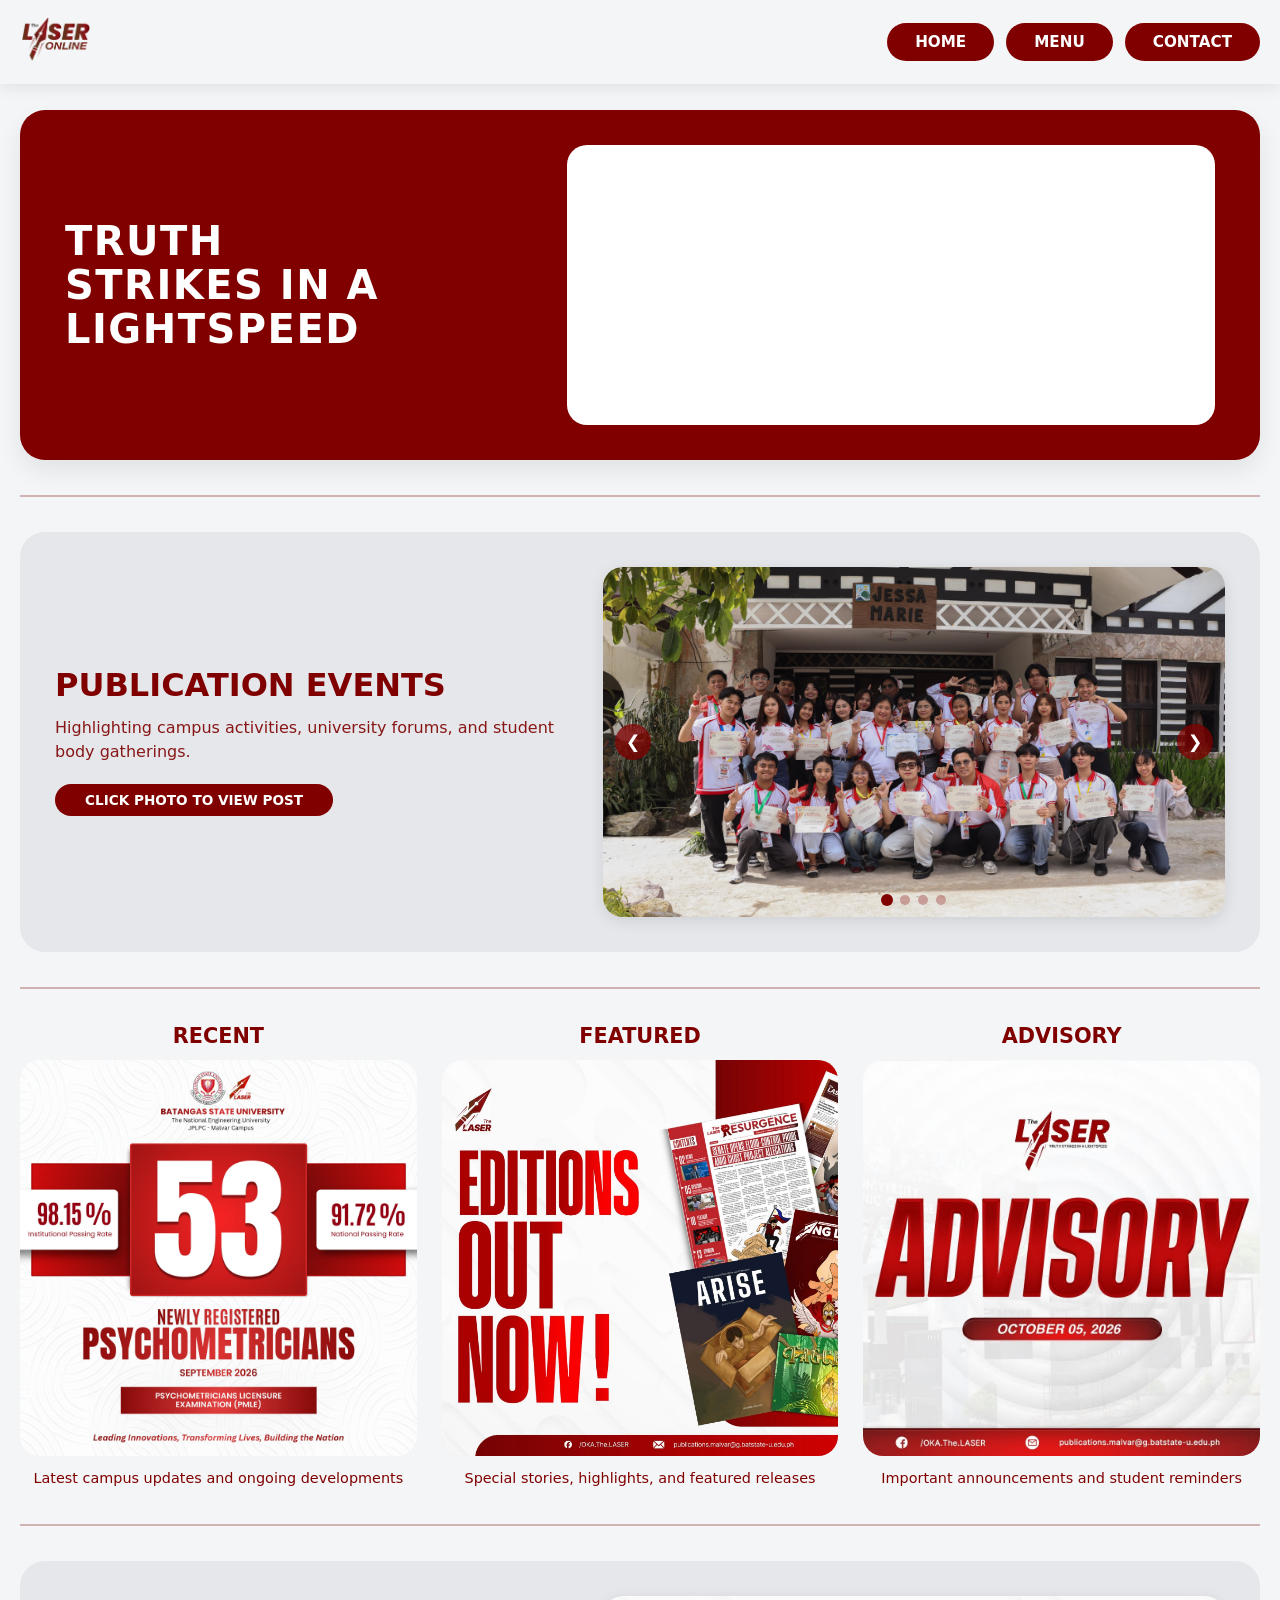
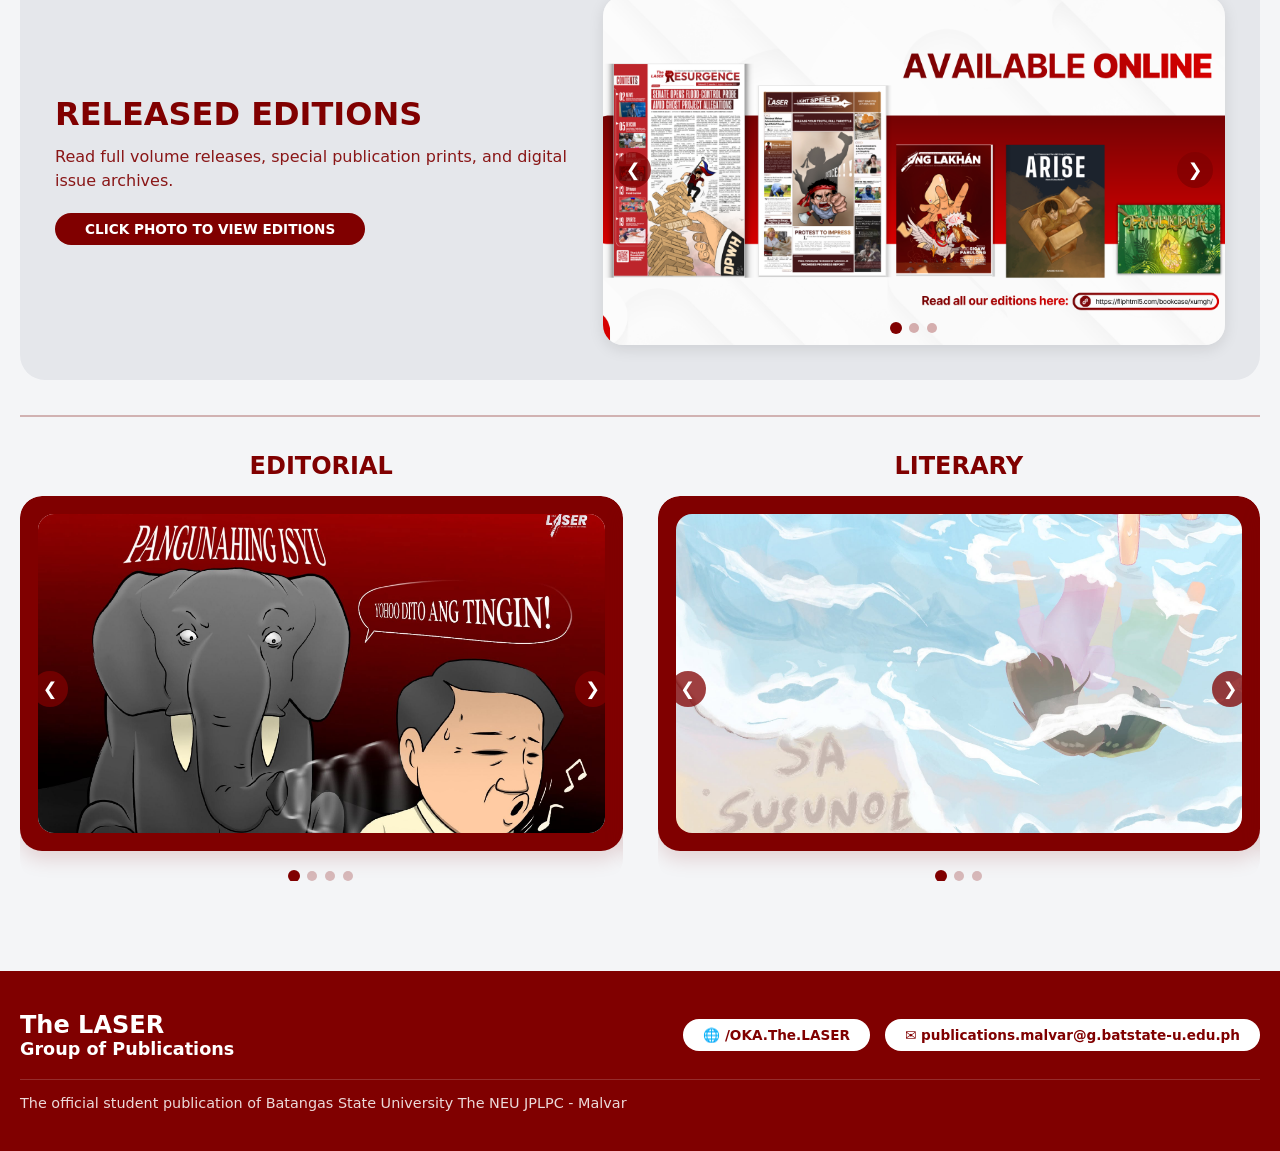
<file: index.html>
<!DOCTYPE html>
<html lang="en">
<head>
  <meta charset="UTF-8">
  <meta name="viewport" content="width=device-width, initial-scale=1.0">
  <title>The LASER Online</title>
  <link rel="stylesheet" href="index.css">
</head>
<body>

  <!-- STICKY NAVBAR -->
  <header>
    <div class="header-inner">
      <div class="logo-container">
        <a href="#">
          <img src="images/VARIANT1red - plain.png" class="site-logo" alt="The LASER Logo">
        </a>
      </div>
      
      <nav>
        <a href="#" class="btn-nav">HOME</a>
        
        <div class="menu-dropdown-container">
          <button class="btn-nav" id="menuBtn">MENU</button>

          <div class="dropdown-panel" id="dropdownPanel">
            <div class="dropdown-grid">
              <a href="analaser.html" class="dropdown-item">AnaLASER</a>
              <a href="telaserye.html" class="dropdown-item">TeLASERye</a>
              <a href="editorial.html" class="dropdown-item">Editorial</a>
              <!-- <a href="sports.html" class="dropdown-item">Sports</a> -->
              <a href="broadcast.html" class="dropdown-item">Broadcast</a>
              <a href="editions.html" class="dropdown-item">Editions</a>
              <a href="advisories.html" class="dropdown-item">Advisories</a>
              <a href="literary.html" class="dropdown-item">Literary</a>
              <a href="editorialboard.html" class="dropdown-item">Editorial Board</a>
            </div>
          </div>
        </div>

        <a href="contact.html" class="btn-nav">CONTACT</a>
      </nav>
    </div>
  </header>

  <div class="container">
    <!-- HERO SECTION -->
    <section class="hero-banner">
      <div class="hero-text">
        <h1>TRUTH<br>STRIKES IN A<br>LIGHTSPEED</h1>
      </div>
      <div class="hero-video">
        <video src="mp4/The LASER ONLINE no bg final.mov" autoplay muted loop></video>
      </div>
    </section>

    <hr class="divider">

    <!-- FEATURED EVENTS (CAROUSEL) -->
    <section class="featured-article">
      <div class="featured-info">
        <h2>PUBLICATION EVENTS</h2>
        <p id="eventCaption">Highlighting campus activities, university forums, and student body gatherings.</p>
        <span class="date-badge" id="eventDate">CLICK PHOTO TO VIEW POST</span>
      </div>
      
      <div class="carousel-container">
        <div class="carousel-track" id="carouselTrack">
          <div class="slide active">
            <a href="https://www.facebook.com/share/p/1cQZc9GAZX/" target="_blank" rel="noopener noreferrer" class="preview-photo clickable-slide">
              <img src="images/last rhepc.jpg" alt="Event Photo 1">
            </a>
          </div>
          <div class="slide">
            <a href="https://www.facebook.com/share/p/1B6XiKNBEy/" target="_blank" rel="noopener noreferrer" class="preview-photo clickable-slide">
              <img src="images/tugue.jpg" alt="Event Photo 2">
            </a>
          </div>
          <div class="slide">
            <a href="https://www.facebook.com/share/p/1LPmxyBDC2/" target="_blank" rel="noopener noreferrer" class="preview-photo clickable-slide">
              <img src="images/rhepc 2024.jpg" alt="Event Photo 3">
            </a>
          </div>
          <div class="slide">
            <a href="https://www.facebook.com/share/p/1RdhpyHsYe/" target="_blank" rel="noopener noreferrer" class="preview-photo clickable-slide">
              <img src="images/rhepc 2025.png" alt="Event Photo 4">
            </a>
          </div>
          <div class="slide">
            <a href="https://www.facebook.com/share/p/1FQNU4ZM9H/" target="_blank" rel="noopener noreferrer" class="preview-photo clickable-slide">
              <img src="images/spam tagaytay.JPG" alt="Event Photo 6">
            </a>
        </div>

        <button class="carousel-btn prev-btn" id="prevBtn">&#10094;</button>
        <button class="carousel-btn next-btn" id="nextBtn">&#10095;</button>

        <div class="carousel-dots" id="carouselDots">
          <span class="dot active" data-index="0"></span>
          <span class="dot" data-index="1"></span>
          <span class="dot" data-index="2"></span>
          <span class="dot" data-index="3"></span>
        </div>
      </div>
    </section>

    <hr class="divider">

    <!-- THREE COLUMN HIGHLIGHTS (SQUARE BOXES) -->
<section class="highlights-grid">
  <a href="recent.html" class="highlight-card">
    <h3>RECENT</h3>
    <div class="highlight-box">
      <img src="images/pmle.jpg" alt="recent" class="mail">
    </div>
    <p>Latest campus updates and ongoing developments</p>
  </a>

  <a href="featured.html" class="highlight-card">
    <h3>FEATURED</h3>
    <div class="highlight-box">
      <img src="images/editions.jpg" alt="featured" class="featured"> 
    </div>
    <p>Special stories, highlights, and featured releases</p>
  </a>

  <a href="advisories.html" class="highlight-card">
    <h3>ADVISORY</h3>
    <div class="highlight-box">
      <img src="images/no class teachers' day.jpg" alt="announcement" class="announcement">
    </div>
    <p>Important announcements and student reminders</p>
  </a>
</section>

    <hr class="divider">

    <!-- RELEASED EDITIONS (CAROUSEL) -->
    <section class="featured-article">
      <div class="featured-info">
        <h2>RELEASED EDITIONS</h2>
        <p id="editionCaption">Read full volume releases, special publication prints, and digital issue archives.</p>
        <span class="date-badge" id="editionDate">CLICK PHOTO TO VIEW EDITIONS</span>
      </div>
      
      <div class="carousel-container">
        <div class="carousel-track" id="editionsTrack">

          <!-- Slide 1 -->
          <div class="slide active">
            <a href="editions.html" class="preview-photo clickable-slide">
              <img src="images/2025-2026 editions.png" alt="Edition 2025-2026">
            </a>
          </div>

          <!-- Slide 2 -->
          <div class="slide">
            <a href="editions.html" class="preview-photo clickable-slide">
              <img src="images/2024-2025 editions.jpg" alt="Edition 2024-2025">
            </a>
          </div>

          <!-- Slide 3 -->
          <div class="slide">
            <a href="editions.html" class="preview-photo clickable-slide">
              <img src="images/2023-2024 editions.jpg" alt="Edition 2023-2024">
            </a>
          </div>

          <!-- Slide 4 -->
          <div class="slide">
            <a href="editions.html" class="preview-photo clickable-slide">
              <img src="images/2022-2023 editions.jpg" alt="Edition 2022-2023">
            </a>
          </div>

          <!-- Slide 5 -->
          <div class="slide">
            <a href="editions.html" class="preview-photo clickable-slide">
              <img src="images/2021-2022 editions.jpg" alt="Edition 2021-2022">
            </a>
          </div>

        </div>

        <button class="carousel-btn prev-btn" id="prevEdBtn">&#10094;</button>
        <button class="carousel-btn next-btn" id="nextEdBtn">&#10095;</button>

        <div class="carousel-dots" id="editionsDots">
          <span class="dot active" data-index="0"></span>
          <span class="dot" data-index="1"></span>
          <span class="dot" data-index="2"></span>
        </div>
      </div>
    </section>

    <!-- TWO-COLUMN CATEGORIES SECTION (NEWS & LITERARY) -->
    <hr class="divider">
    <section class="categories-row">
      
      <!-- Editorial CAROUSEL SECTION -->
      <div class="category-column">
        <h2 class="section-title">EDITORIAL</h2>
        <div class="category-carousel-wrapper">
          <div class="carousel-track" id="newsTrack">
            <!-- Slide 1 -->
            <div class="slide active">
              <div class="category-card solo-card">
                <a href="editorial.html" class="card-top hero-card-top">
                  <img src="images/editorial 1.jpg" alt="SO, NAkatakas">
                </a>
              </div>
            </div>
            <!-- Slide 2 -->
            <div class="slide">
              <div class="category-card solo-card">
                <a href="editorial.html" class="card-top hero-card-top">
                  <img src="images/editorial 2.jpg" alt="DE JA VUlok">
                </a>
              </div>
            </div>
            <div class="slide">
              <div class="category-card solo-card">
                <a href="editorial.html" class="card-top hero-card-top">
                  <img src="images/editorial 3.jpg" alt="Higit sa Laro">
                </a>
              </div>
            </div>
            <div class="slide">
              <div class="category-card solo-card">
                <a href="editorial.html" class="card-top hero-card-top">
                  <img src="images/editorial 4.jpg" alt="ManggagaWALA">
                </a>
              </div>
            </div>
          </div>

          <button class="carousel-btn prev-btn" id="prevNewsBtn">&#10094;</button>
          <button class="carousel-btn next-btn" id="nextNewsBtn">&#10095;</button>

          <div class="carousel-dots dark-dots" id="newsDots">
            <span class="dot active" data-index="0"></span>
            <span class="dot" data-index="1"></span>
            <span class="dot" data-index="2"></span>
            <span class="dot" data-index="3"></span>
          </div>
        </div>
      </div>

      <!-- LITERARY CAROUSEL SECTION -->
      <div class="category-column">
        <h2 class="section-title">LITERARY</h2>
        <div class="category-carousel-wrapper">
          <div class="carousel-track" id="literaryTrack">
            <!-- Slide 1 -->
            <div class="slide active">
              <div class="category-card solo-card">
                <a href="literary.html" class="card-top hero-card-top">
                  <img src="images/literary.jpg" alt="literary">
                </a>
              </div>
            </div>
            <!-- Slide 2 -->
            <div class="slide">
              <div class="category-card solo-card">
                <a href="literary.html" class="card-top hero-card-top">
                  <img src="images/literary 2.jpg" alt="literary slide 2">
                </a>
              </div>
            </div>
            <!-- Slide 3 -->
            <div class="slide">
              <div class="category-card solo-card">
                <a href="literary.html" class="card-top hero-card-top">
                  <img src="images/literary 3.PNG" alt="literary slide 3">
                </a>
              </div>
            </div>
          </div>

          <button class="carousel-btn prev-btn" id="prevLitBtn">&#10094;</button>
          <button class="carousel-btn next-btn" id="nextLitBtn">&#10095;</button>

          <div class="carousel-dots dark-dots" id="literaryDots">
            <span class="dot active" data-index="0"></span>
            <span class="dot" data-index="1"></span>
            <span class="dot" data-index="2"></span>
          </div>
        </div>
      </div>
    </section>

  </div> <!-- FIX 2: CONTAINER DIV CLOSES HERE -->

  <!-- FOOTER SITUATED OUTSIDE CONTAINER -->
  <footer>
    <div class="footer-content">
      <div class="footer-top">
        <div class="footer-brand">
          <h2>The LASER</h2>
          <p>Group of Publications</p>
        </div>
        <div class="footer-links">
          <a href="#" class="footer-btn">🌐 /OKA.The.LASER</a>
          <a href="mailto:publications.malvar@g.batstate-u.edu.ph" class="footer-btn">✉️ publications.malvar@g.batstate-u.edu.ph</a>
        </div>
      </div>
      <div class="footer-bottom">
        <p>The official student publication of Batangas State University The NEU JPLPC - Malvar</p>
      </div>
    </div>
  </footer>

  <script src="script.js"></script>
</body>
</html>
</file>
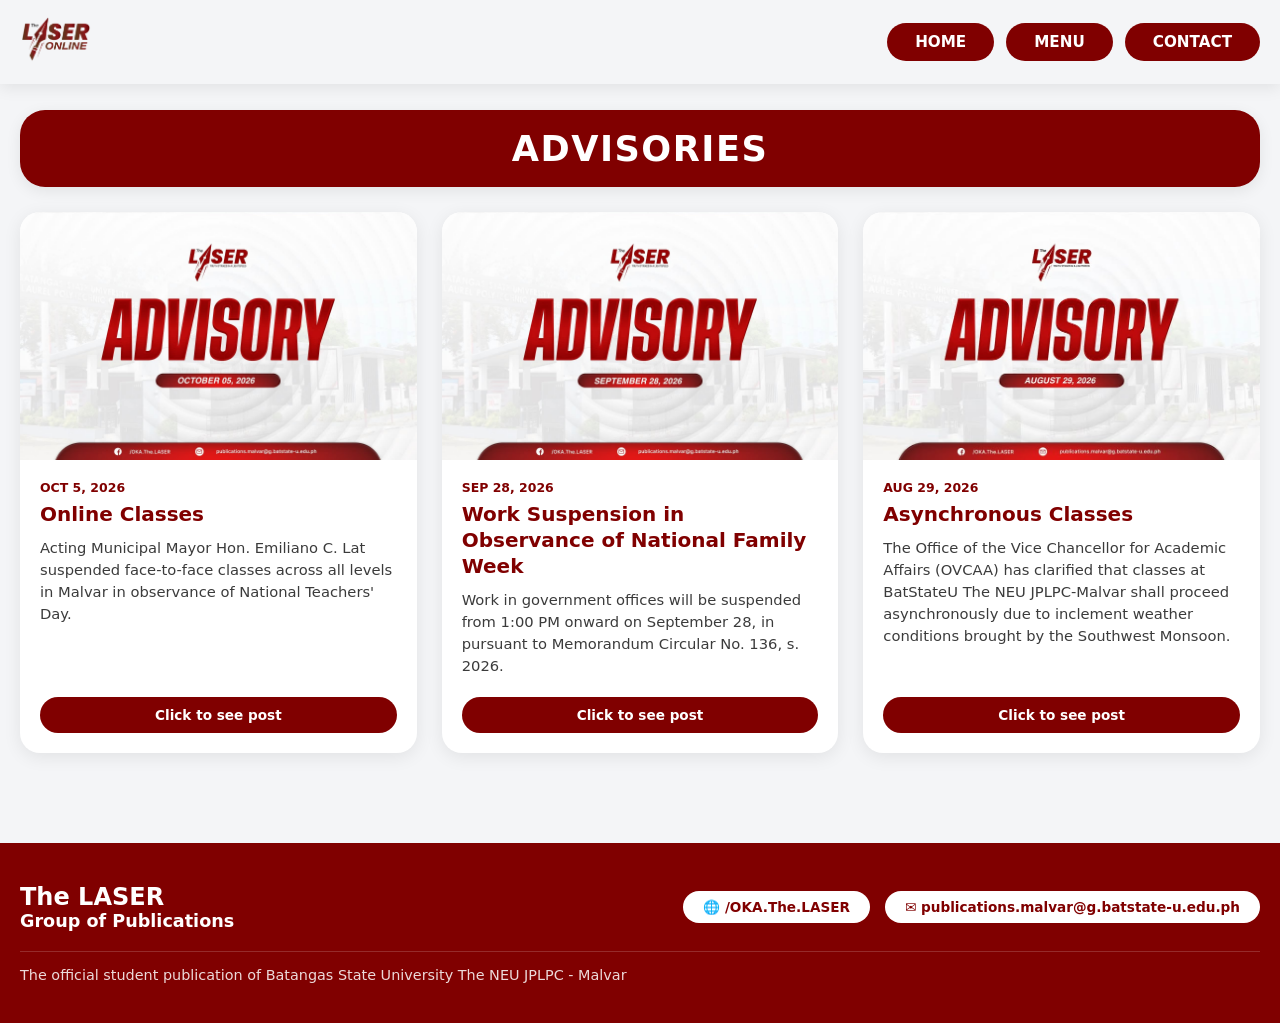
<file: advisories.html>
<!DOCTYPE html>
<html lang="en">
<head>
  <meta charset="UTF-8">
  <meta name="viewport" content="width=device-width, initial-scale=1.0">
  <title>Advisories - The LASER</title>
  <link rel="stylesheet" href="index.css">
</head>
<body>

  <!-- STICKY NAVBAR -->
  <header>
    <div class="header-inner">
      <div class="logo-container">
        <a href="index.html">
          <img src="images/VARIANT1red - plain.png" class="site-logo" alt="The LASER Logo">
        </a>
      </div>
      
      <nav>
        <a href="index.html" class="btn-nav">HOME</a>
        
        <div class="menu-dropdown-container">
          <button class="btn-nav" id="menuBtn">MENU</button>
          <div class="dropdown-panel" id="dropdownPanel">
            <div class="dropdown-grid">
              <a href="analaser.html" class="dropdown-item">AnaLASER</a>
              <a href="telaserye.html" class="dropdown-item">TeLASERye</a>
              <a href="editorial.html" class="dropdown-item">Editorial</a>
              <!-- <a href="sports.html" class="dropdown-item">Sports</a> -->
              <a href="broadcast.html" class="dropdown-item">Broadcast</a>
              <a href="editions.html" class="dropdown-item">Editions</a>
              <a href="advisories.html" class="dropdown-item">Advisories</a>
              <a href="literary.html" class="dropdown-item">Literary</a>
              <a href="editorialboard.html" class="dropdown-item">Editorial Board</a>
            </div>
          </div>
        </div>

        <a href="contact.html" class="btn-nav">CONTACT</a>
      </nav>
    </div>
  </header>

  <div class="container">
    <!-- PAGE TITLE BANNER -->
    <div class="page-title-banner">
      <h1>ADVISORIES</h1>
    </div>

    <!-- COMPACT POSTS GRID -->
    <div class="highlights-archive-grid">
      
    <!-- CARD 1 -->
      <article class="archive-card">
        <div class="archive-card-media">
          <img src="images/no class teachers' day.jpg" alt="Recent Post 3">
        </div>
        <div class="archive-card-body">
          <span class="archive-card-date">OCT 5, 2026</span>
          <h2 class="archive-card-title">Online Classes</h2>
          <p class="archive-card-desc">
            Acting Municipal Mayor Hon. Emiliano C. Lat suspended face-to-face classes across all levels in Malvar in observance of National Teachers' Day.
          </p>
          <a href="https://www.facebook.com/share/p/1BrMgxBFXk/" target="_blank" rel="noopener noreferrer" class="btn-see-post">
            Click to see post
          </a>
        </div>
      </article>

      <!-- CARD 2 -->
      <article class="archive-card">
        <div class="archive-card-media">
          <img src="images/kainang pampamilya.jpg" alt="Recent Post 1">
        </div>
        <div class="archive-card-body">
          <span class="archive-card-date">SEP 28, 2026</span>
          <h2 class="archive-card-title">Work Suspension in Observance of National Family Week</h2>
          <p class="archive-card-desc">
            Work in government offices will be suspended from 1:00 PM onward on September 28, in pursuant to Memorandum Circular No. 136, s. 2026.
          </p>
          <a href="https://www.facebook.com/share/p/19VUXUpnRN/" target="_blank" rel="noopener noreferrer" class="btn-see-post">
            Click to see post
          </a>
        </div>
      </article>

      <!-- CARD 3 -->
      <article class="archive-card">
        <div class="archive-card-media">
          <img src="images/famous advisory.jpg" alt="Recent Post 2">
        </div>
        <div class="archive-card-body">
          <span class="archive-card-date">AUG 29, 2026</span>
          <h2 class="archive-card-title">Asynchronous Classes</h2>
          <p class="archive-card-desc">
            The Office of the Vice Chancellor for Academic Affairs (OVCAA) has clarified that classes at BatStateU The NEU JPLPC-Malvar shall proceed asynchronously due to inclement weather conditions brought by the Southwest Monsoon.
          </p>
          <a href="https://www.facebook.com/share/p/187XmZnoxe/" target="_blank" rel="noopener noreferrer" class="btn-see-post">
            Click to see post
          </a>
        </div>
      </article>

      

    </div>
  </div>

  <!-- FOOTER -->
  <footer>
    <div class="footer-content">
      <div class="footer-top">
        <div class="footer-brand">
          <h2>The LASER</h2>
          <p>Group of Publications</p>
        </div>
        <div class="footer-links">
          <a href="#" class="footer-btn">🌐 /OKA.The.LASER</a>
          <a href="mailto:publications.malvar@g.batstate-u.edu.ph" class="footer-btn">✉️ publications.malvar@g.batstate-u.edu.ph</a>
        </div>
      </div>
      <div class="footer-bottom">
        <p>The official student publication of Batangas State University The NEU JPLPC - Malvar</p>
      </div>
    </div>
  </footer>

  <script src="script.js"></script>
</body>
</html>
</file>
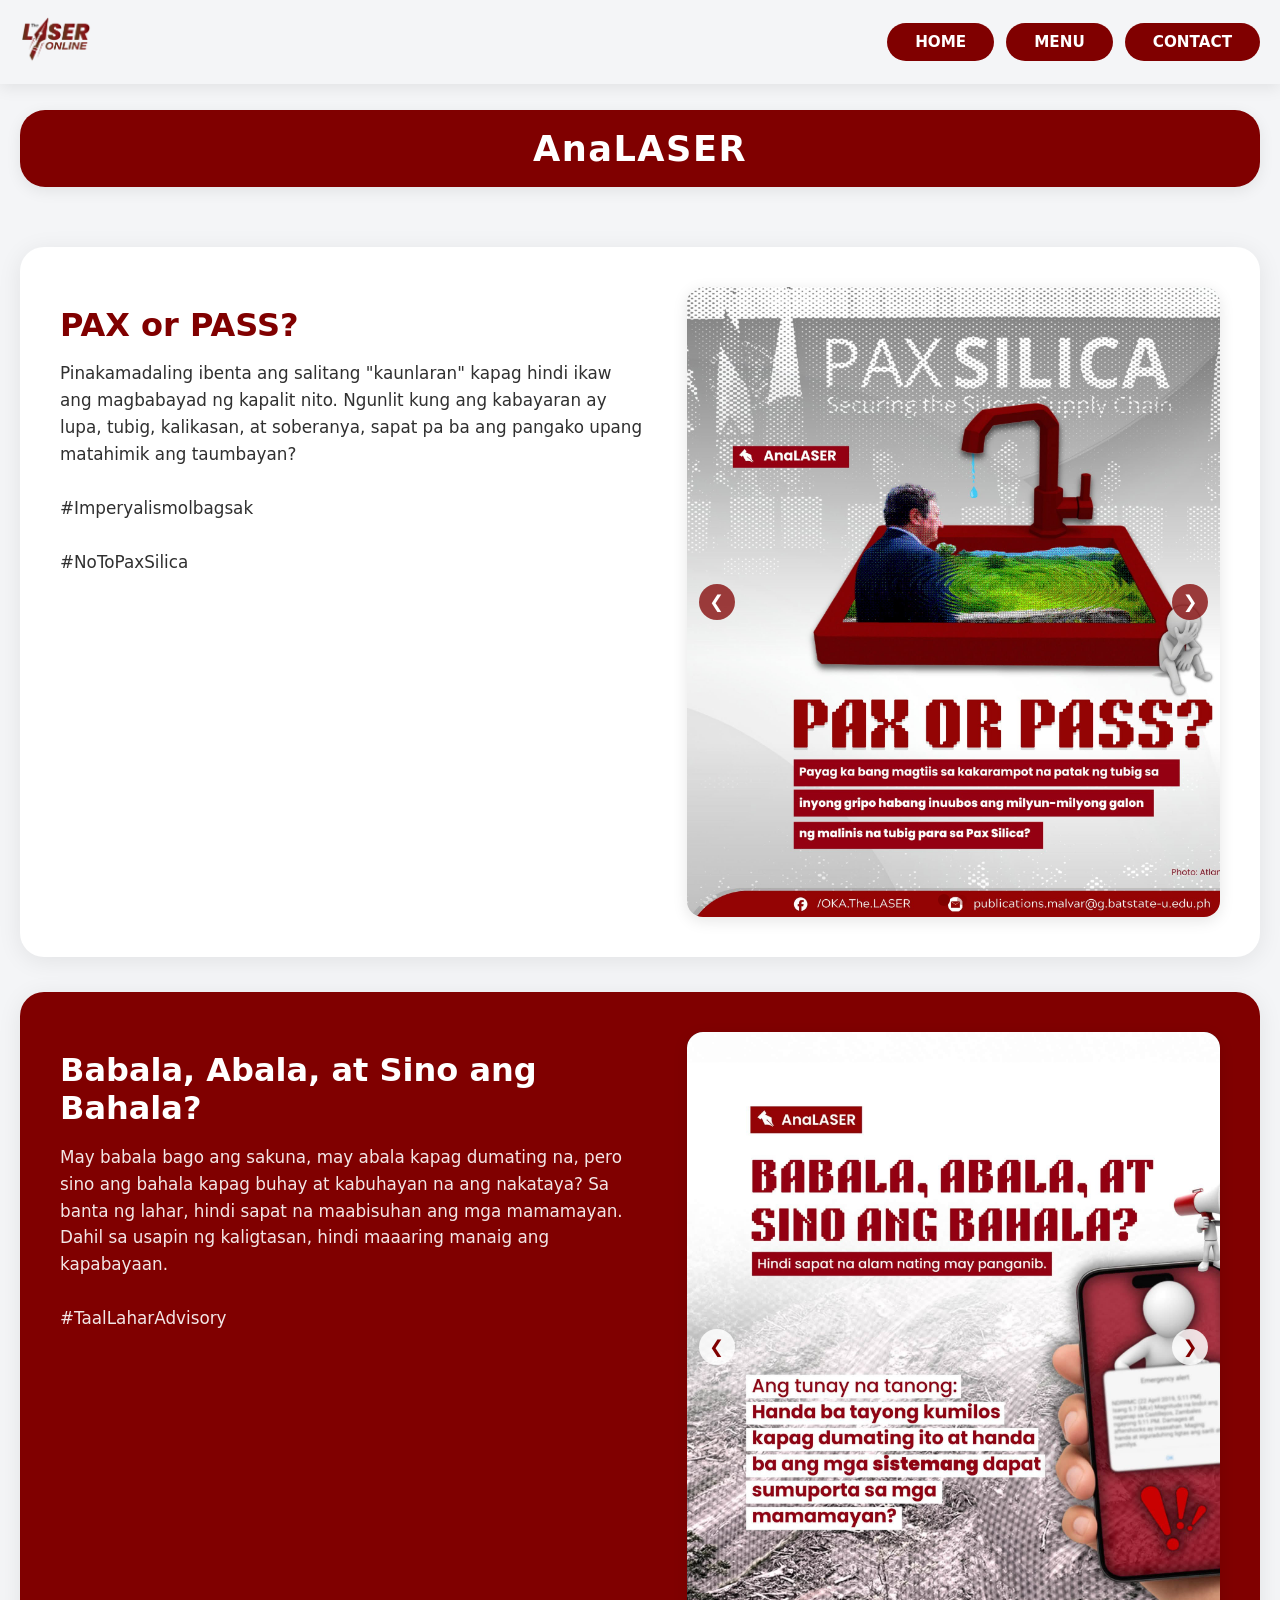
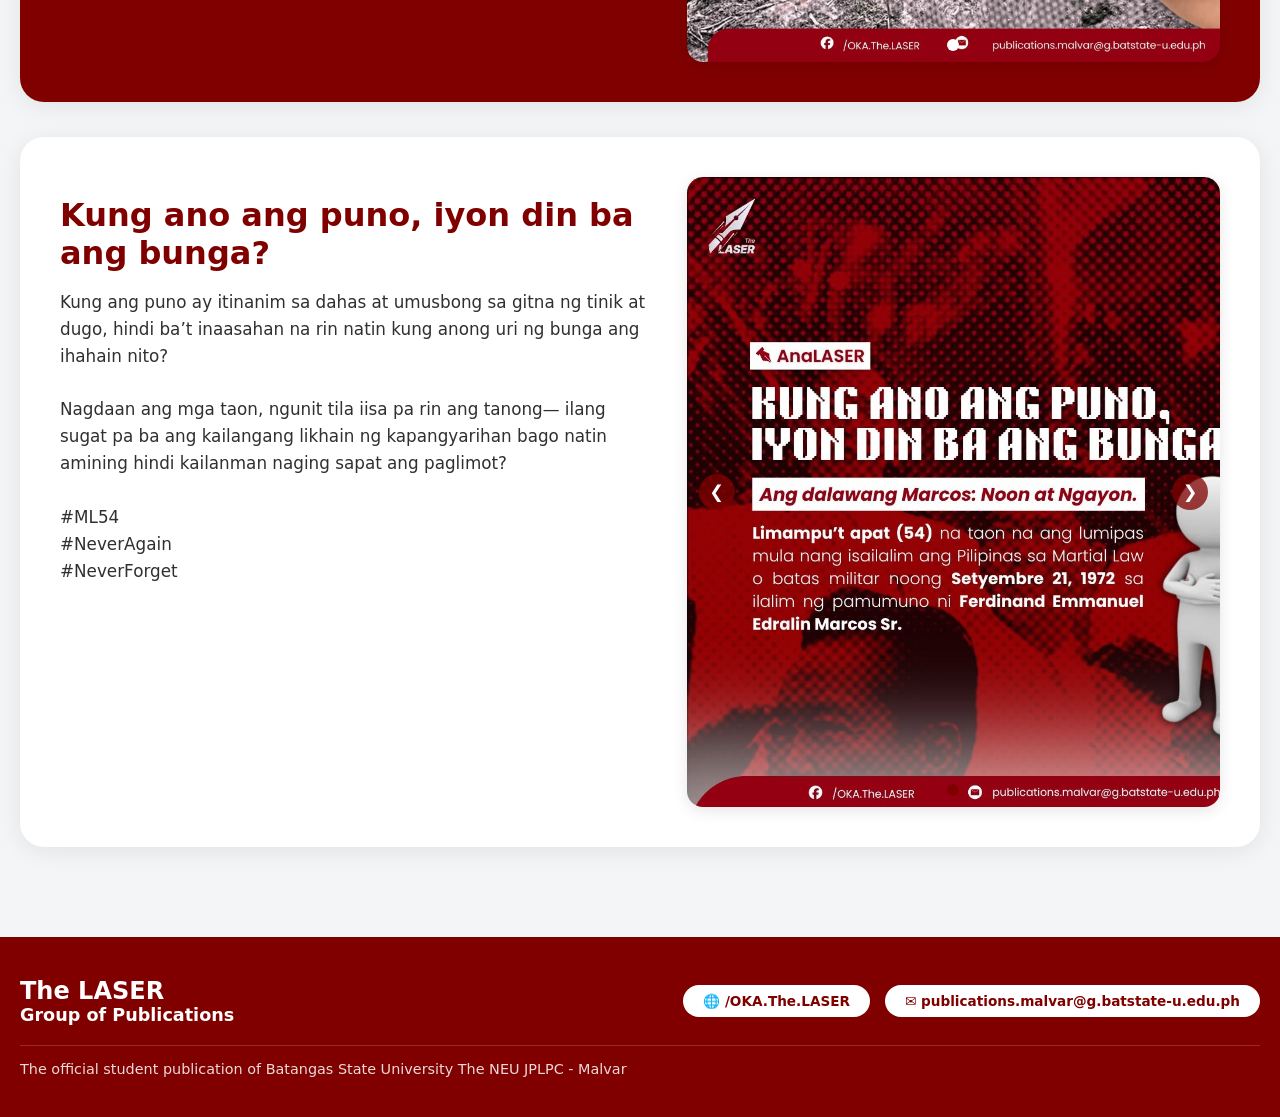
<file: analaser.html>
<!DOCTYPE html>
<html lang="en">
<head>
  <meta charset="UTF-8">
  <meta name="viewport" content="width=device-width, initial-scale=1.0">
  <title>AnaLASER - The LASER</title>
  <link rel="stylesheet" href="index.css">
</head>
<body>

  <!-- FIXED HEADER NAVBAR -->
  <header>
    <div class="header-inner">
      <div class="logo-container">
        <a href="index.html">
          <img src="images/VARIANT1red - plain.png" class="site-logo" alt="The LASER Logo">
        </a>
      </div>
      <nav>
        <a href="index.html" class="btn-nav">HOME</a>
        
        <div class="menu-dropdown-container">
          <button class="btn-nav" id="menuBtn">MENU</button>

          <div class="dropdown-panel" id="dropdownPanel">
            <div class="dropdown-grid">
              <a href="analaser.html" class="dropdown-item">AnaLASER</a>
              <a href="telaserye.html" class="dropdown-item">TeLASERye</a>
              <a href="editorial.html" class="dropdown-item">Editorial</a>
              <!-- <a href="sports.html" class="dropdown-item">Sports</a> -->
              <a href="broadcast.html" class="dropdown-item">Broadcast</a>
              <a href="editions.html" class="dropdown-item">Editions</a>
              <a href="advisories.html" class="dropdown-item">Advisories</a>
              <a href="literary.html" class="dropdown-item">Literary</a>
              <a href="editorialboard.html" class="dropdown-item">Editorial Board</a>
            </div>
          </div>
        </div>

        <a href="contact.html" class="btn-nav">CONTACT</a>
      </nav>
    </div>
  </header>

  <!-- MAIN FEED CONTAINER -->
  <div class="container">
    <div class="analaser-feed">

      <!-- PAGE HEADER BANNER -->
      <div class="page-title-banner">
        <h1>AnaLASER</h1>
      </div>

      <!-- ENTRY 1: PAX OR PASS? -->
      <article class="analaser-post-card">
        <div class="post-text-col">
          <br>
          <h2 class="post-title">PAX or PASS?</h2>
          <p class="post-description">
            Pinakamadaling ibenta ang salitang "kaunlaran" kapag hindi ikaw ang magbabayad ng kapalit nito. 
            Ngunlit kung ang kabayaran ay lupa, tubig, kalikasan, at soberanya, sapat pa ba ang pangako upang matahimik ang taumbayan? 
            <br><br>#Imperyalismolbagsak 
            <br><br>#NoToPaxSilica
          </p>
        </div>

        <div class="post-reader-col">
          <div class="reader-carousel-container">
            <div class="carousel-track" id="post1Track">
              <!-- Slide 1 -->
            <div class="slide reader-slide active">
              <img src="images/pax silica.jpg" alt="AnaLASER Page 1">
            </div>

            <!-- Slide 2 -->
            <div class="slide reader-slide">
              <img src="images/paxsilica2.jpg" alt="AnaLASER Page 2">
            </div>

            <div class="slide reader-slide">
              <img src="images/paxsilica3.jpg" alt="AnaLASER Page 3">
            </div>

            <div class="slide reader-slide">
              <img src="images/paxsilica4.jpg" alt="AnaLASER Page 4">
            </div>

            <div class="slide reader-slide">
              <img src="images/paxsilica5.jpg" alt="AnaLASER Page 5">
            </div>

            <div class="slide reader-slide">
              <img src="images/paxsilica6.jpg" alt="AnaLASER Page 6">
            </div>

            <div class="slide reader-slide">
              <img src="images/paxsilica7.jpg" alt="AnaLASER Page 7">
            </div>

            <div class="slide reader-slide">
              <img src="images/paxsilica8.jpg" alt="AnaLASER Page 8">
            </div>

            <div class="slide reader-slide">
              <img src="images/paxsilica9.jpg" alt="AnaLASER Page 9">
            </div>

            <div class="slide reader-slide">
              <img src="images/paxsilica10.jpg" alt="AnaLASER Page 10">
            </div>

            <div class="slide reader-slide">
              <img src="images/paxsilica11.jpg" alt="AnaLASER Page 11">
            </div>

            <div class="slide reader-slide">
              <img src="images/paxsilica12.jpg" alt="AnaLASER Page 12">
            </div>
            </div>
            <button class="carousel-btn prev-btn" id="prev1Btn">&#10094;</button>
            <button class="carousel-btn next-btn" id="next1Btn">&#10095;</button>
            <div class="carousel-dots" id="dots1">
              <span class="dot active" data-index="0"></span>
              <span class="dot" data-index="1"></span>
            </div>
          </div>
        </div>
      </article>

      <!-- ENTRY 2 -->
      <article class="analaser-post-card">
        <div class="post-text-col">
          <br>
          <h2 class="post-title">Babala, Abala, at Sino ang Bahala?</h2>
          <p class="post-description">
            May babala bago ang sakuna, may abala kapag dumating na, pero sino ang bahala kapag buhay at kabuhayan na ang nakataya? 
            Sa banta ng lahar, hindi sapat na maabisuhan ang mga mamamayan. Dahil sa usapin ng kaligtasan, hindi maaaring manaig ang kapabayaan.
            <br><br>#TaalLaharAdvisory
          </p>
        </div>

        <div class="post-reader-col">
          <div class="reader-carousel-container">
            <div class="carousel-track" id="post2Track">
               <!-- Slide 1 -->
            <div class="slide reader-slide active">
              <img src="images/lahar 1.jpg" alt="AnaLASER Page 1">
            </div>

            <!-- Slide 2 -->
            <div class="slide reader-slide">
              <img src="images/lahar 2.jpg" alt="AnaLASER Page 2">
            </div>

            <div class="slide reader-slide">
              <img src="images/lahar 3.jpg" alt="AnaLASER Page 3">
            </div>

            <div class="slide reader-slide">
              <img src="images/lahar 4.jpg" alt="AnaLASER Page 4">
            </div>

            <div class="slide reader-slide">
              <img src="images/lahar 5.jpg" alt="AnaLASER Page 5">
            </div>

            <div class="slide reader-slide">
              <img src="images/lahar 6.jpg" alt="AnaLASER Page 6">
            </div>

            <div class="slide reader-slide">
              <img src="images/lahar 7.jpg" alt="AnaLASER Page 7">
            </div>

            <div class="slide reader-slide">
              <img src="images/lahar 8.jpg" alt="AnaLASER Page 8">
            </div>

            <div class="slide reader-slide">
              <img src="images/lahar 9.jpg" alt="AnaLASER Page 9">
            </div>

            <div class="slide reader-slide">
              <img src="images/lahar 10.jpg" alt="AnaLASER Page 10">
            </div>

            <div class="slide reader-slide">
              <img src="images/lahar 11.jpg" alt="AnaLASER Page 11">
            </div>

            <div class="slide reader-slide">
              <img src="images/lahar 12.jpg" alt="AnaLASER Page 12">
            </div>
            </div>

            <button class="carousel-btn prev-btn" id="prev2Btn">&#10094;</button>
            <button class="carousel-btn next-btn" id="next2Btn">&#10095;</button>
            <div class="carousel-dots" id="dots2">
              <span class="dot active" data-index="0"></span>
            </div>
          </div>
        </div>
      </article>

      <!-- ENTRY 3 -->
      <article class="analaser-post-card">
        <div class="post-text-col">
          <br>
          <h2 class="post-title">Kung ano ang puno, iyon din ba ang bunga?</h2>
          <p class="post-description">
            Kung ang puno ay itinanim sa dahas at umusbong sa gitna ng tinik at dugo, hindi ba’t inaasahan na rin natin kung anong uri ng bunga ang ihahain nito? 
            <br><br>Nagdaan ang mga taon, ngunit tila iisa pa rin ang tanong— ilang sugat pa ba ang kailangang likhain ng kapangyarihan bago natin amining hindi kailanman naging sapat ang paglimot?
            <br><br>#ML54 
            <br>#NeverAgain
            <br>#NeverForget 
          </p>
        </div>

        <div class="post-reader-col">
          <div class="reader-carousel-container">
            <div class="carousel-track" id="post3Track">
              <!-- Slide 1 -->
            <div class="slide reader-slide active">
              <img src="images/analaser marcos.jpg" alt="AnaLASER Page 1">
            </div>

            <!-- Slide 2 -->
            <div class="slide reader-slide">
              <img src="images/marcos 2.jpg" alt="AnaLASER Page 2">
            </div>

            <div class="slide reader-slide">
              <img src="images/marcos 3.jpg" alt="AnaLASER Page 3">
            </div>

            <div class="slide reader-slide">
              <img src="images/marcos 4.jpg" alt="AnaLASER Page 4">
            </div>

            <div class="slide reader-slide">
              <img src="images/marcos 5.jpg" alt="AnaLASER Page 5">
            </div>

            <div class="slide reader-slide">
              <img src="images/marcos 6.jpg" alt="AnaLASER Page 6">
            </div>

            <div class="slide reader-slide">
              <img src="images/marcos 7.jpg" alt="AnaLASER Page 7">
            </div>

            <div class="slide reader-slide">
              <img src="images/marcos 8.jpg" alt="AnaLASER Page 8">
            </div>

            </div>
            <button class="carousel-btn prev-btn" id="prev3Btn">&#10094;</button>
            <button class="carousel-btn next-btn" id="next3Btn">&#10095;</button>
            <div class="carousel-dots" id="dots3">
              <span class="dot active" data-index="0"></span>
            </div>
          </div>
        </div>
      </article>

    </div>
  </div>

  <!-- FOOTER -->
  <footer>
    <div class="footer-content">
      <div class="footer-top">
        <div class="footer-brand">
          <h2>The LASER</h2>
          <p>Group of Publications</p>
        </div>
        <div class="footer-links">
          <a href="#" class="footer-btn">🌐 /OKA.The.LASER</a>
          <a href="mailto:publications.malvar@g.batstate-u.edu.ph" class="footer-btn">✉️ publications.malvar@g.batstate-u.edu.ph</a>
        </div>
      </div>
      <div class="footer-bottom">
        <p>The official student publication of Batangas State University The NEU JPLPC - Malvar</p>
      </div>
    </div>
  </footer>

  <script src="script.js"></script>
</body>
</html>
</file>
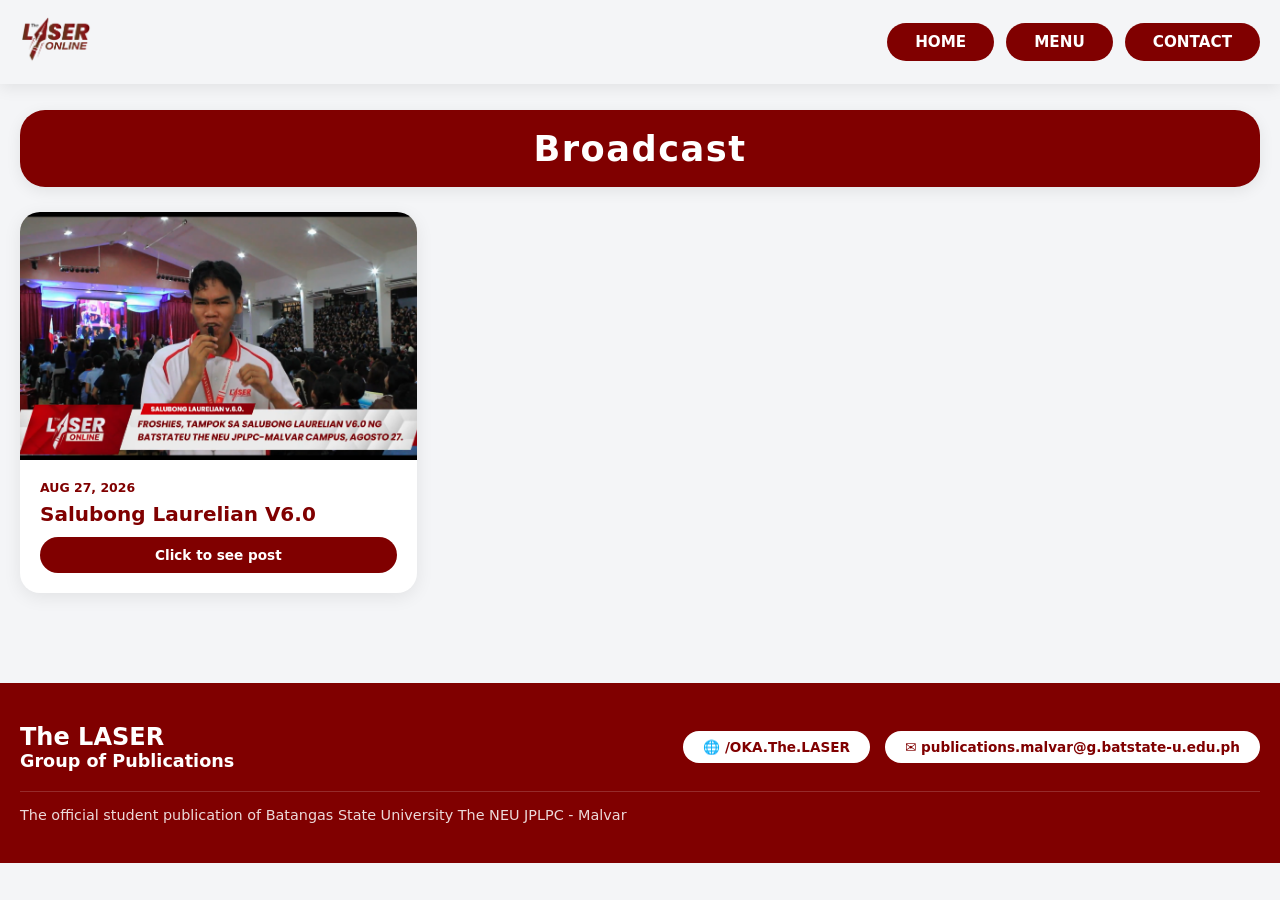
<file: broadcast.html>
<!DOCTYPE html>
<html lang="en">
<head>
  <meta charset="UTF-8">
  <meta name="viewport" content="width=device-width, initial-scale=1.0">
  <title>Broadcast - The LASER</title>
  <link rel="stylesheet" href="index.css">
</head>
<body>

  <!-- STICKY NAVBAR -->
  <header>
    <div class="header-inner">
      <div class="logo-container">
        <a href="index.html">
          <img src="images/VARIANT1red - plain.png" class="site-logo" alt="The LASER Logo">
        </a>
      </div>
      
      <nav>
        <a href="index.html" class="btn-nav">HOME</a>
        
        <div class="menu-dropdown-container">
          <button class="btn-nav" id="menuBtn">MENU</button>
          <div class="dropdown-panel" id="dropdownPanel">
            <div class="dropdown-grid">
              <a href="analaser.html" class="dropdown-item">AnaLASER</a>
              <a href="telaserye.html" class="dropdown-item">TeLASERye</a>
              <a href="editorial.html" class="dropdown-item">Editorial</a>
              <!-- <a href="sports.html" class="dropdown-item">Sports</a> -->
              <a href="broadcast.html" class="dropdown-item">Broadcast</a>
              <a href="editions.html" class="dropdown-item">Editions</a>
              <a href="advisories.html" class="dropdown-item">Advisories</a>
              <a href="literary.html" class="dropdown-item">Literary</a>
              <a href="editorialboard.html" class="dropdown-item">Editorial Board</a>
            </div>
          </div>
        </div>

        <a href="contact.html" class="btn-nav">CONTACT</a>
      </nav>
    </div>
  </header>

  <div class="container">
    <!-- PAGE TITLE BANNER -->
    <div class="page-title-banner">
      <h1>Broadcast</h1>
    </div>

    <!-- COMPACT POSTS GRID -->
    <div class="highlights-archive-grid">
      
    <!-- CARD 1 -->
     <article class="archive-card">
        <div class="archive-card-media">
          <img src="images/broadcast.png" alt="Recent Post 1">
        </div>
        <div class="archive-card-body">
          <span class="archive-card-date">AUG 27, 2026</span>
          <h2 class="archive-card-title">Salubong Laurelian V6.0</h2>
          <a href="https://www.facebook.com/share/v/19ypDdSjFQ/" target="_blank" rel="noopener noreferrer" class="btn-see-post">
            Click to see post
          </a>
        </div>
      </article>
      

      <!-- CARD 2` -->
      

      <!-- CARD 3 -->
      

    </div>
  </div>

  <!-- FOOTER -->
  <footer>
    <div class="footer-content">
      <div class="footer-top">
        <div class="footer-brand">
          <h2>The LASER</h2>
          <p>Group of Publications</p>
        </div>
        <div class="footer-links">
          <a href="#" class="footer-btn">🌐 /OKA.The.LASER</a>
          <a href="mailto:publications.malvar@g.batstate-u.edu.ph" class="footer-btn">✉️ publications.malvar@g.batstate-u.edu.ph</a>
        </div>
      </div>
      <div class="footer-bottom">
        <p>The official student publication of Batangas State University The NEU JPLPC - Malvar</p>
      </div>
    </div>
  </footer>

  <script src="script.js"></script>
</body>
</html>
</file>
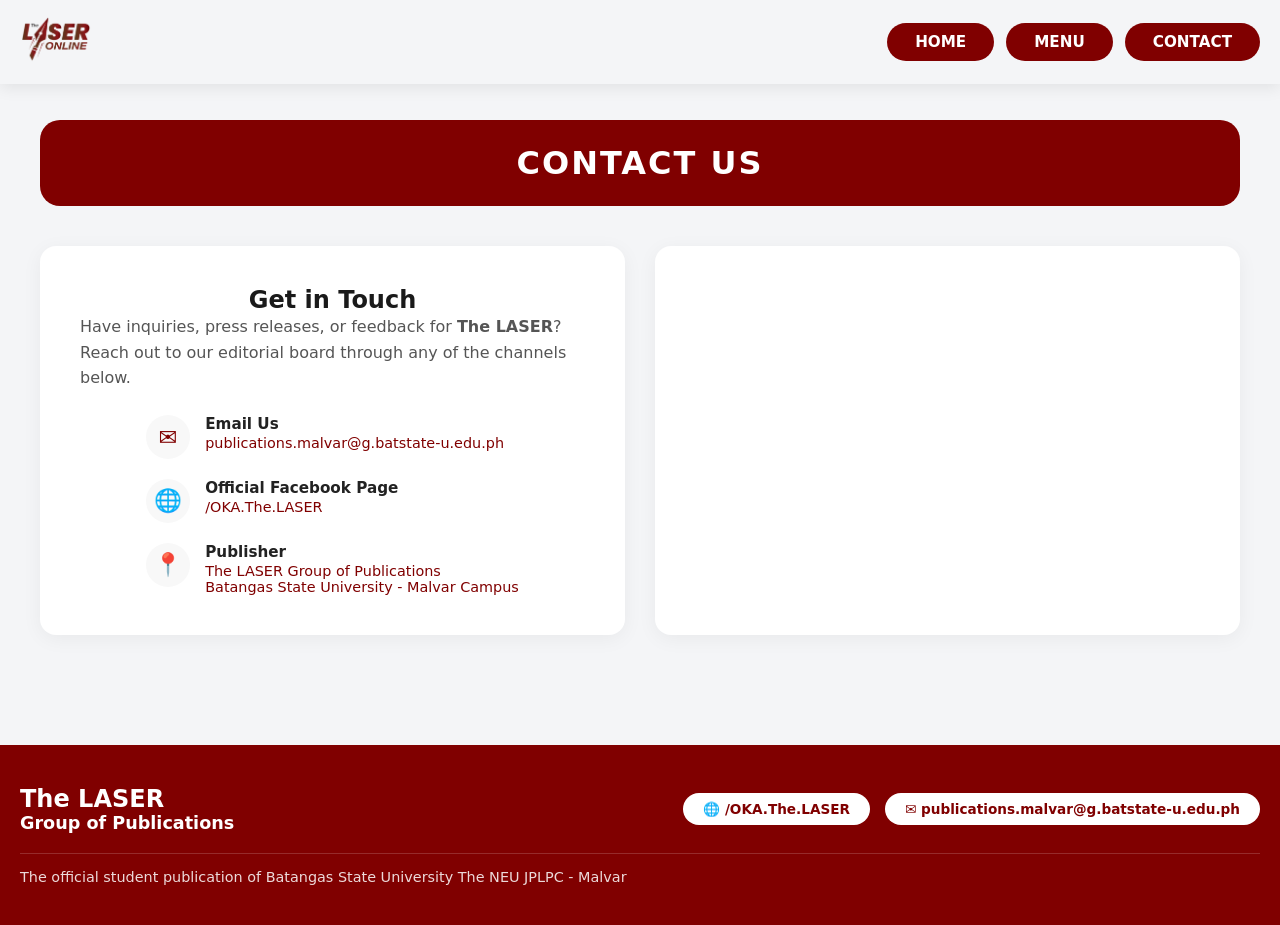
<file: contact.html>
<!DOCTYPE html>
<html lang="en">
<head>
  <meta charset="UTF-8">
  <meta name="viewport" content="width=device-width, initial-scale=1.0">
  <title>Contact Us - The LASER</title>
  <link rel="stylesheet" href="index.css">
</head>
<body>

  <!-- HEADER / NAVIGATION -->
  <header>
    <div class="header-inner">
      <div class="logo-container">
        <a href="index.html">
          <img src="images/VARIANT1red - plain.png" class="site-logo" alt="The LASER Logo">
        </a>
      </div>
      
      <nav>
        <a href="index.html" class="btn-nav">HOME</a>
        
        <div class="menu-dropdown-container">
          <button class="btn-nav" id="menuBtn">MENU</button>

          <div class="dropdown-panel" id="dropdownPanel">
            <div class="dropdown-grid">
              <a href="analaser.html" class="dropdown-item">AnaLASER</a>
              <a href="telaserye.html" class="dropdown-item">TeLASERye</a>
              <a href="editorial.html" class="dropdown-item">Editorial</a>
              <a href="broadcast.html" class="dropdown-item">Broadcast</a>
              <a href="editions.html" class="dropdown-item">Editions</a>
              <a href="advisories.html" class="dropdown-item">Advisories</a>
              <a href="literary.html" class="dropdown-item">Literary</a>
              <a href="editorialboard.html" class="dropdown-item">Editorial Board</a>
            </div>
          </div>
        </div>

        <!-- ACTIVE CONTACT TAB -->
        <a href="contact.html" class="btn-nav active">CONTACT</a>
      </nav>
    </div>
  </header>

  <!-- MAIN CONTACT SECTION -->
  <main class="contact-page-container">
    
    <!-- PAGE TITLE BANNER -->
    <div class="contact-banner">
      <h1>CONTACT US</h1>
    </div>

    <!-- 2-COLUMN GRID: INFO LEFT, LOGO RIGHT -->
    <div class="contact-grid">
      
      <!-- LEFT COLUMN: Contact Information -->
      <div class="contact-info-card">
        <h2>Get in Touch</h2>
        <p class="contact-description">
          Have inquiries, press releases, or feedback for <strong>The LASER</strong>? Reach out to our editorial board through any of the channels below.
        </p>

        <div class="info-list">
          <!-- Email -->
          <div class="info-item">
            <div class="info-icon">&#9993;</div>
            <div class="info-text">
              <strong>Email Us</strong>
              <a href="mailto:publications.malvar@g.batstate-u.edu.ph">publications.malvar@g.batstate-u.edu.ph</a>
            </div>
          </div>

          <!-- Social Media -->
          <div class="info-item">
            <div class="info-icon">&#127760;</div>
            <div class="info-text">
              <strong>Official Facebook Page</strong>
              <a href="https://www.facebook.com/OKA.The.LASER" target="_blank" rel="noopener noreferrer">/OKA.The.LASER</a>
            </div>
          </div>

          <!-- Location/Affiliation -->
          <div class="info-item">
            <div class="info-icon">&#128205;</div>
            <div class="info-text">
              <strong>Publisher</strong>
              <span>The LASER Group of Publications<br>Batangas State University - Malvar Campus</span>
            </div>
          </div>
        </div>
      </div>

      <!-- RIGHT COLUMN: Logo Showcase -->
      <div class="contact-logo-card">
        <div class="video-wrapper">
        <video class="contact-display-logo-video" autoplay loop muted playsinline>
          <source src="mp4/The LASER Online Edited.mp4" type="video/mp4">
          Your browser does not support the video tag.
        </video>
      </div>
    </div>
  </main>

  <!-- FOOTER -->
  <footer>
    <div class="footer-content">
      <div class="footer-top">
        <div class="footer-brand">
          <h2>The LASER</h2>
          <p>Group of Publications</p>
        </div>
        <div class="footer-links">
          <a href="https://www.facebook.com/OKA.The.LASER" target="_blank" rel="noopener noreferrer" class="footer-btn">🌐 /OKA.The.LASER</a>
          <a href="mailto:publications.malvar@g.batstate-u.edu.ph" class="footer-btn">✉️ publications.malvar@g.batstate-u.edu.ph</a>
        </div>
      </div>
      <div class="footer-bottom">
        <p>The official student publication of Batangas State University The NEU JPLPC - Malvar</p>
      </div>
    </div>
  </footer>

  <script src="script.js"></script>
</body>
</html>
</file>
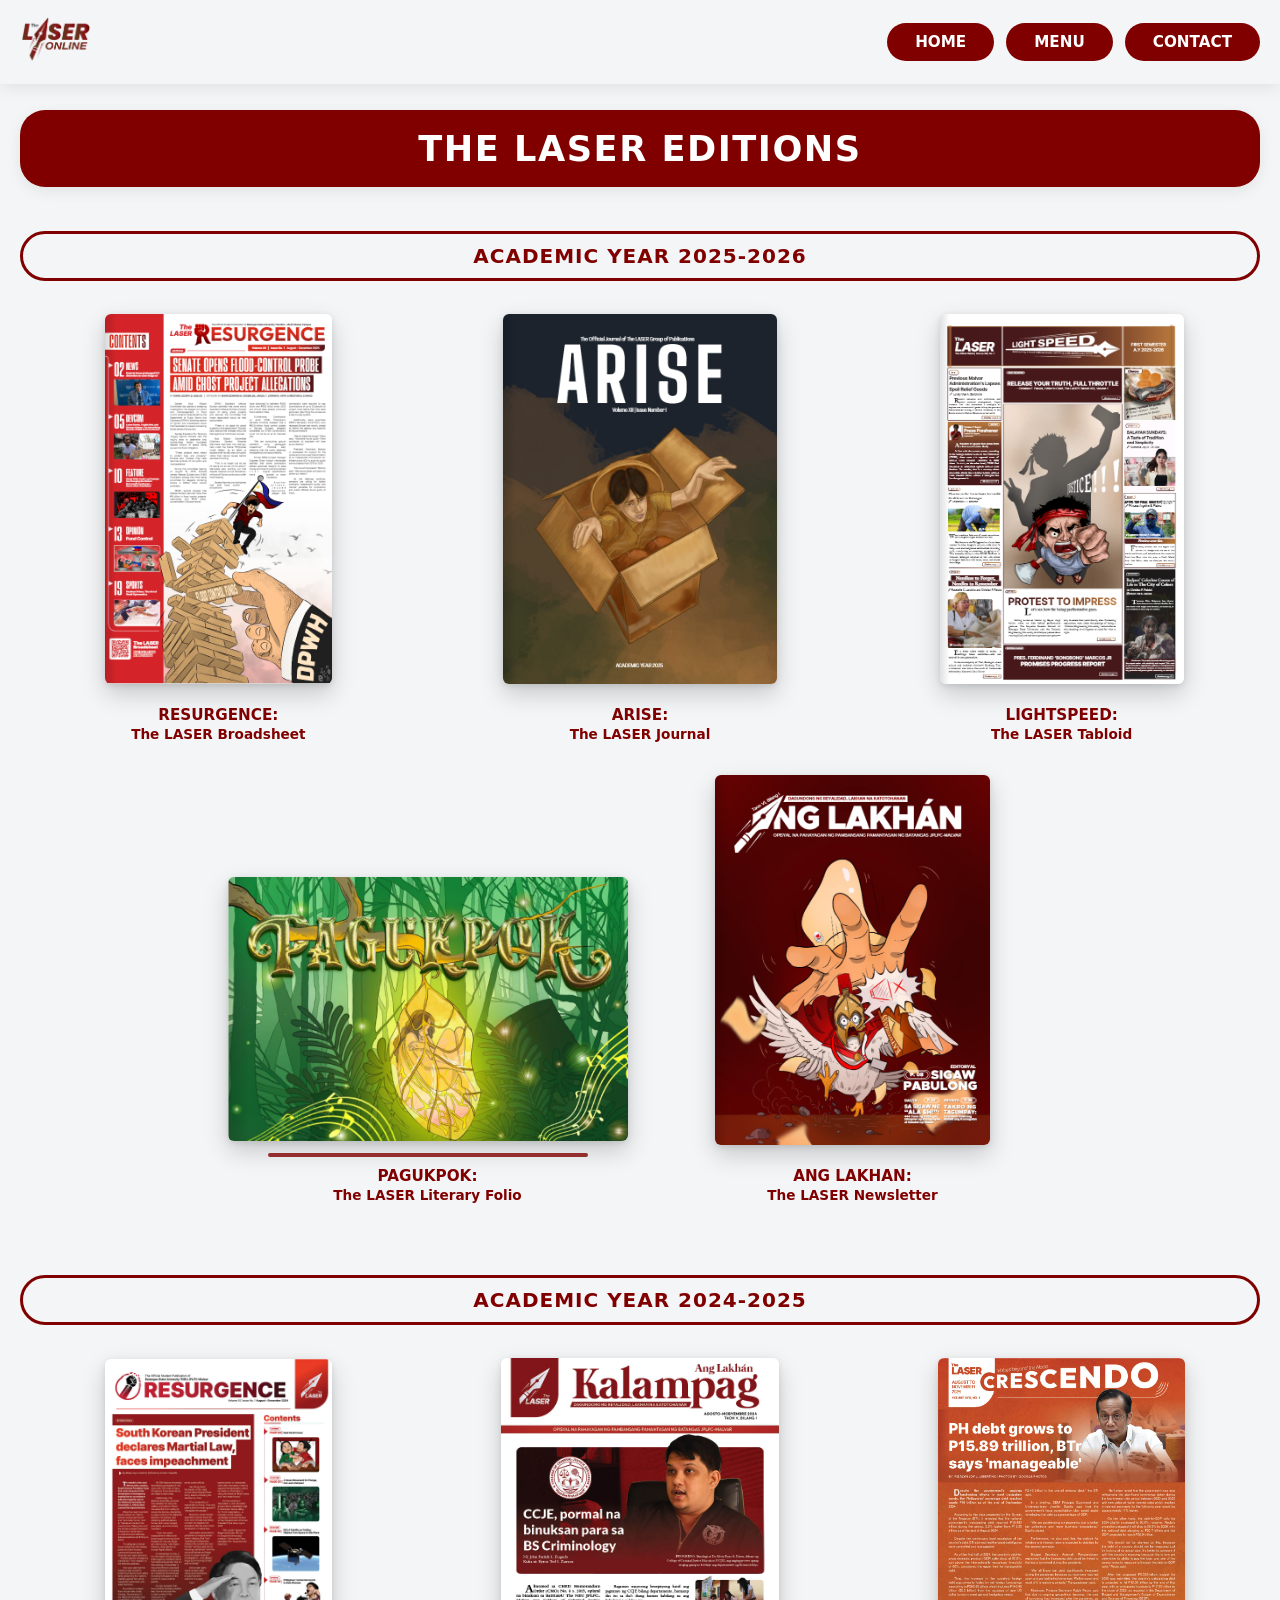
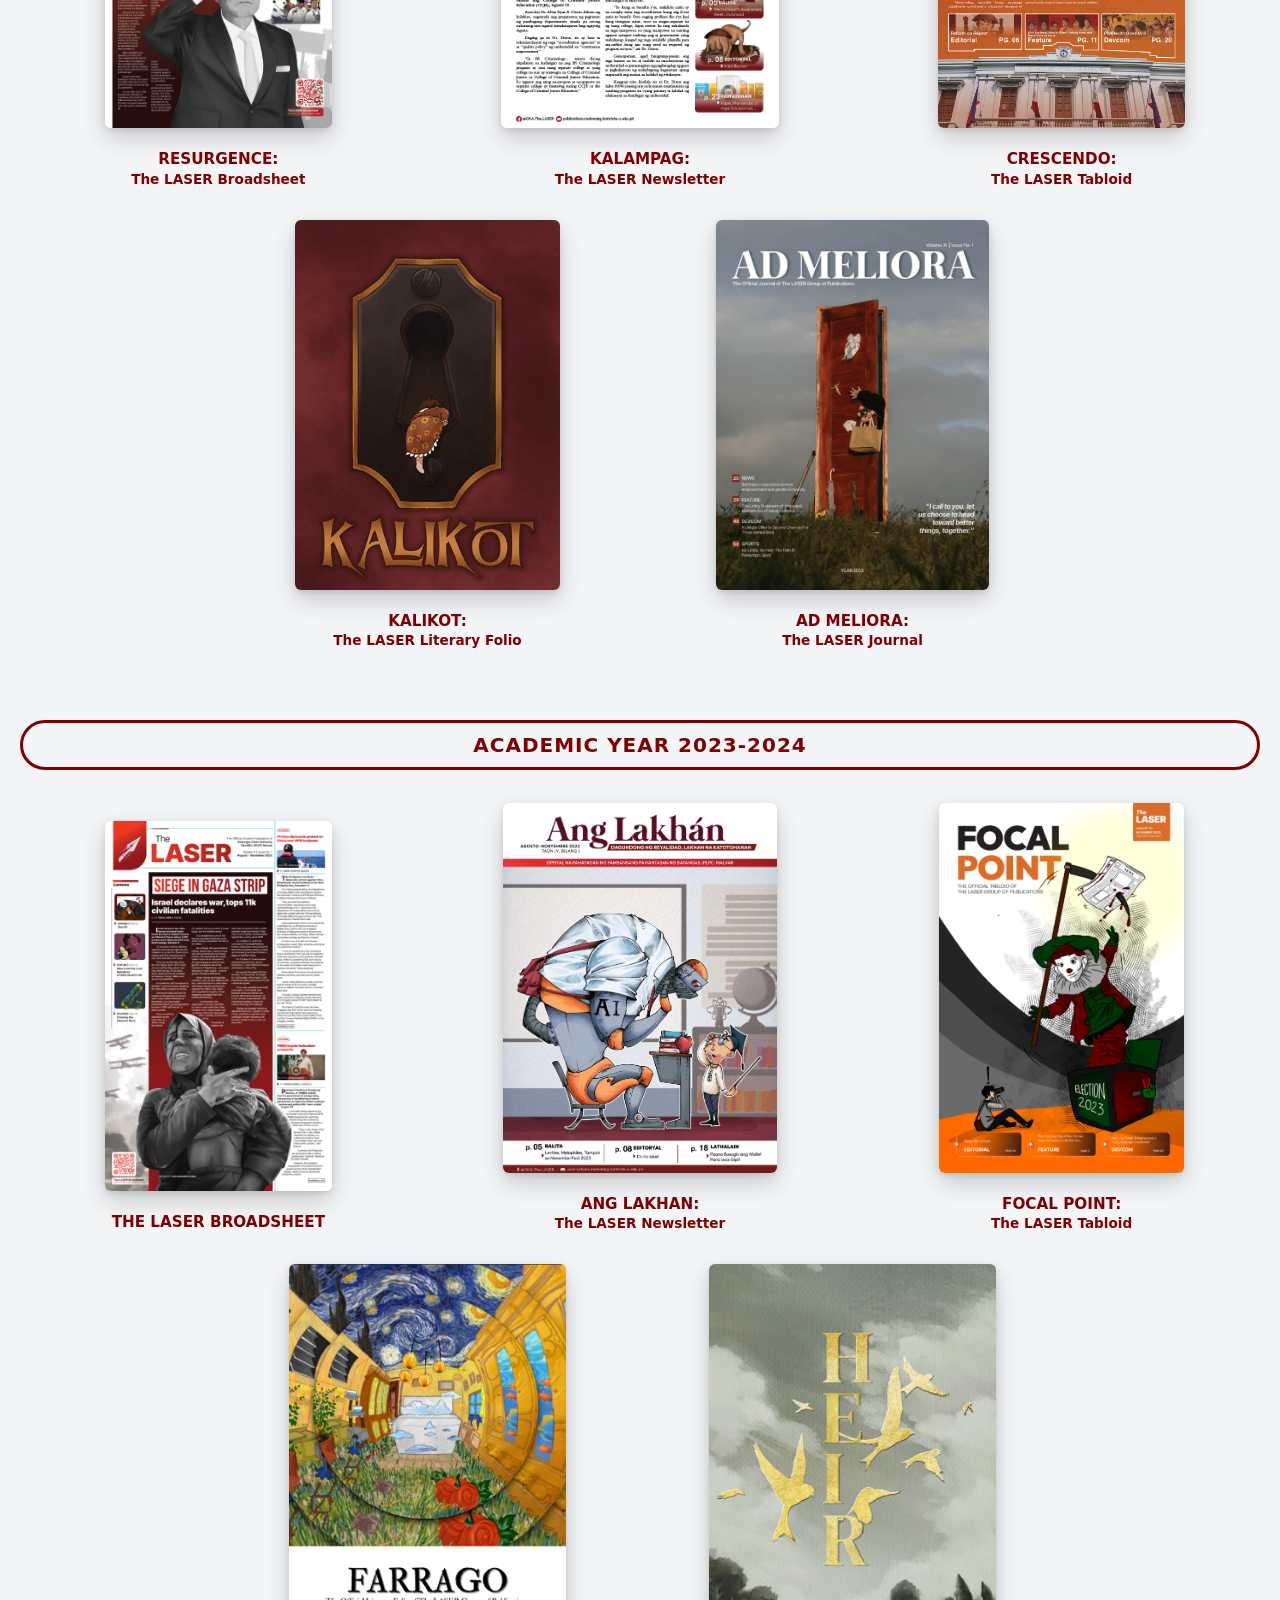
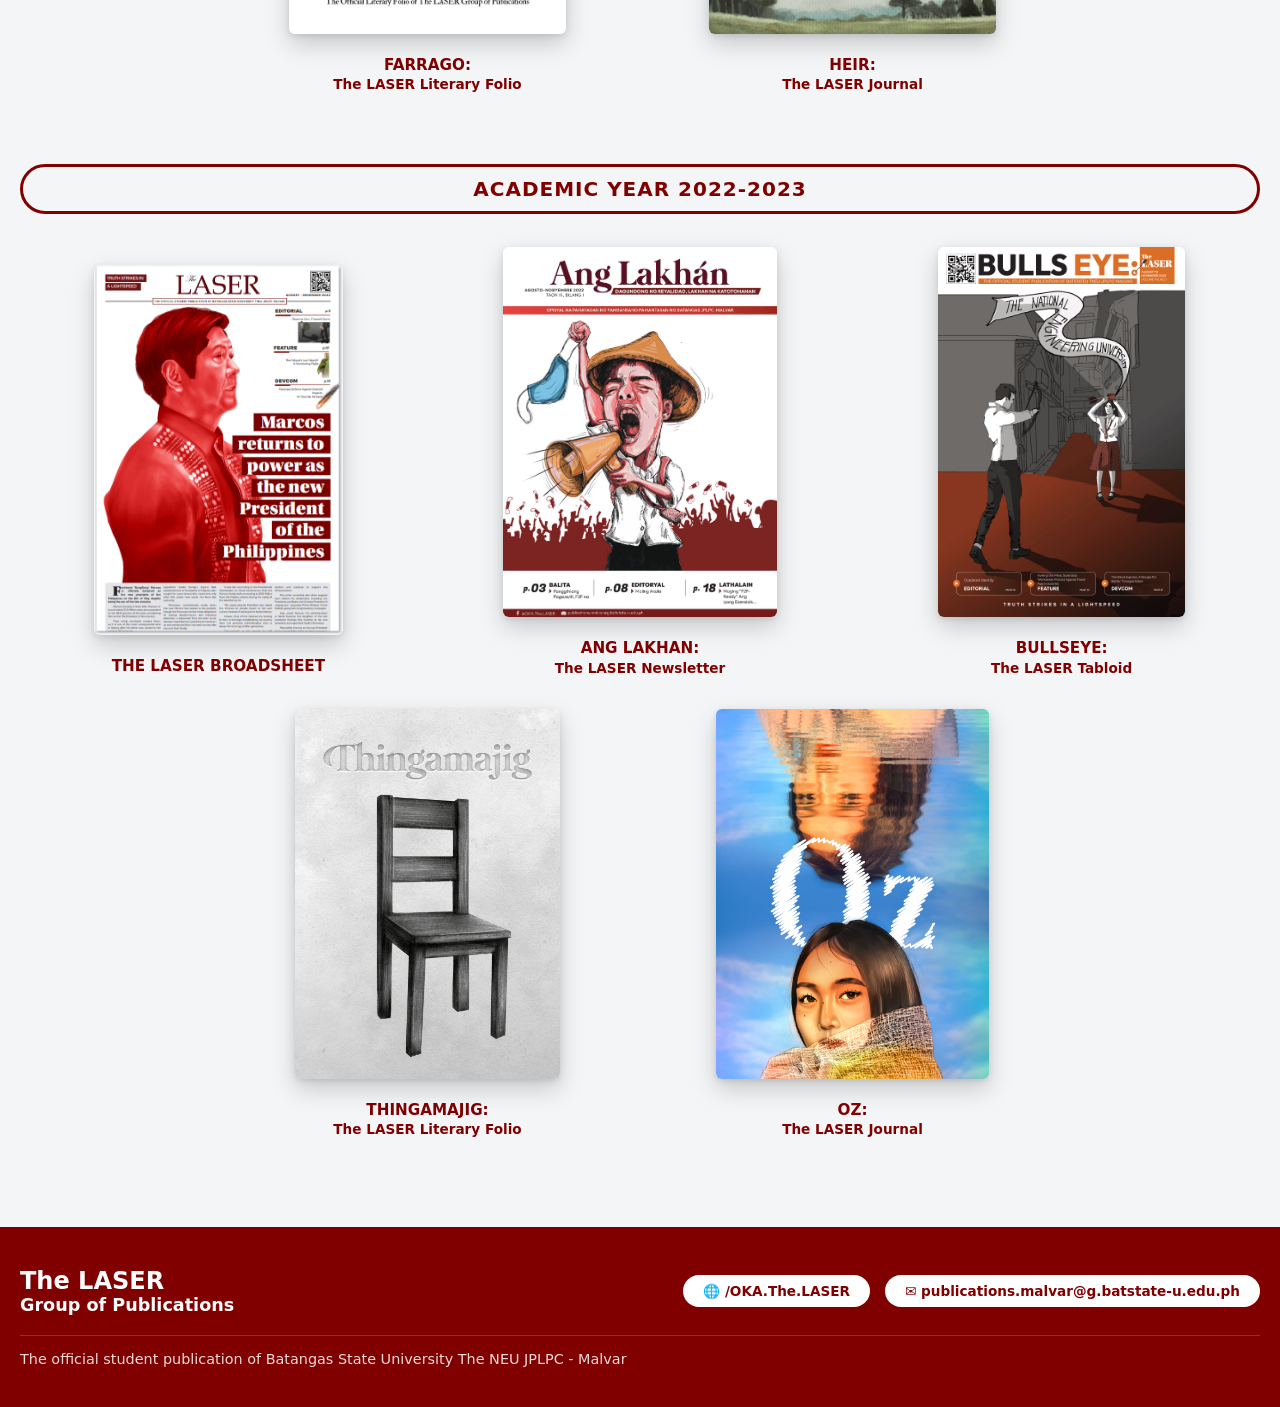
<file: editions.html>
<!DOCTYPE html>
<html lang="en">
<head>
  <meta charset="UTF-8">
  <meta name="viewport" content="width=device-width, initial-scale=1.0">
  <title>The LASER Editions</title>
  <link rel="stylesheet" href="index.css">
</head>
<body>

  <!-- FIXED HEADER NAVBAR -->
  <header>
    <div class="header-inner">
      <div class="logo-container">
        <a href="index.html">
          <img src="images/VARIANT1red - plain.png" class="site-logo" alt="The LASER Logo">
        </a>
      </div>
      <nav>
        <a href="index.html" class="btn-nav">HOME</a>
        
        <div class="menu-dropdown-container">
          <button class="btn-nav" id="menuBtn">MENU</button>

          <div class="dropdown-panel" id="dropdownPanel">
            <div class="dropdown-grid">
              <a href="analaser.html" class="dropdown-item">AnaLASER</a>
              <a href="telaserye.html" class="dropdown-item">TeLASERye</a>
              <a href="editorial.html" class="dropdown-item">Editorial</a>
              <a href="broadcast.html" class="dropdown-item">Broadcast</a>
              <a href="editions.html" class="dropdown-item">Editions</a>
              <a href="advisories.html" class="dropdown-item">Advisories</a>
              <a href="literary.html" class="dropdown-item">Literary</a>
              <a href="editorialboard.html" class="dropdown-item">Editorial Board</a>
            </div>
          </div>
        </div>

        <a href="contact.html" class="btn-nav">CONTACT</a>
      </nav>
    </div>
  </header>

  <div class="container editions-container">
    
    <!-- PAGE TITLE BANNER -->
    <div class="page-title-banner">
      <h1>THE LASER EDITIONS</h1>
    </div>

    <br>

    <!-- ACADEMIC YEAR 2025-2026 -->
    <section class="academic-year-section">
      <div class="year-pill-header">
        <h2>ACADEMIC YEAR 2025-2026</h2>
      </div>

      <!-- ROW 1: Broadsheet, Journal, Tabloid -->
      <div class="publications-grid grid-3">
        <div class="publication-item">
          <div class="cover-wrapper portrait-tall">
            <a href="https://heyzine.com/flip-book/9ceeec9992.html" target="_blank" rel="noopener noreferrer" class="publication-cover-link">
              <img src="images/broadsheet cover.png" alt="Resurgence Broadsheet" class="cover-img">
            </a>
            <div class="base-pedestal"></div>
          </div>
          <div class="publication-caption">
            <h3>RESURGENCE:</h3>
            <p>The LASER Broadsheet</p>
          </div>
        </div>
        
        <div class="publication-item">
          <div class="cover-wrapper portrait-tall">
            <a href="https://heyzine.com/flip-book/47f4e3775c.html" target="_blank" rel="noopener noreferrer" class="publication-cover-link">
              <img src="images/journal cover.png" alt="Arise Journal" class="cover-img">
            </a>
            <div class="base-pedestal"></div>
          </div>
          <div class="publication-caption">
            <h3>ARISE:</h3>
            <p>The LASER Journal</p>
          </div>
        </div>

        <div class="publication-item">
          <div class="cover-wrapper portrait-tall">
            <a href="https://heyzine.com/flip-book/1eddd94891.html" target="_blank" rel="noopener noreferrer" class="publication-cover-link">
              <img src="images/tabloid cover.png" alt="Lightspeed Tabloid" class="cover-img">
            </a>
            <div class="base-pedestal"></div>
          </div>
          <div class="publication-caption">
            <h3>LIGHTSPEED:</h3>
            <p>The LASER Tabloid</p>
          </div>
        </div>
      </div>

      <!-- ROW 2: Folio, Newsletter -->
      <div class="publications-grid grid-2">
        <div class="publication-item">
          <div class="cover-wrapper landscape-wide">
            <a href="https://heyzine.com/flip-book/1dc8edd899.html" target="_blank" rel="noopener noreferrer" class="publication-cover-link">
              <img src="images/folio cover.png" alt="Pagukpok Literary Folio" class="cover-img">
            </a>
            <div class="base-pedestal"></div>
          </div>
          <div class="publication-caption">
            <h3>PAGUKPOK:</h3>
            <p>The LASER Literary Folio</p>
          </div>
        </div>

        <div class="publication-item">
          <div class="cover-wrapper portrait-medium">
            <a href="https://heyzine.com/flip-book/ed10409a6c.html" target="_blank" rel="noopener noreferrer" class="publication-cover-link">
              <img src="images/newslett cover.png" alt="Ang Lakhan Newsletter" class="cover-img">
            </a>
            <div class="base-pedestal"></div>
          </div>
          <div class="publication-caption">
            <h3>ANG LAKHAN:</h3>
            <p>The LASER Newsletter</p>
          </div>
        </div>
      </div>
    </section>

    <hr class="divider">

    <!-- ACADEMIC YEAR 2024-2025 -->
    <section class="academic-year-section">
      <div class="year-pill-header">
        <h2>ACADEMIC YEAR 2024-2025</h2>
      </div>

      <!-- ROW 1: Broadsheet, Newsletter, Tabloid -->
      <div class="publications-grid grid-3">
        <div class="publication-item">
          <div class="cover-wrapper portrait-tall">
            <a href="https://www.facebook.com/share/p/1FCr3DjRW4/" target="_blank" rel="noopener noreferrer" class="publication-cover-link">
              <img src="images/broadsheet 24-25.jpg" alt="Broadsheet" class="cover-img">
            </a>
            <div class="base-pedestal"></div>
          </div>
          <div class="publication-caption">
            <h3>RESURGENCE:</h3>
            <p>The LASER Broadsheet</p>
          </div>
        </div>

        <div class="publication-item">
          <div class="cover-wrapper portrait-medium">
            <a href="https://www.facebook.com/share/p/1FCr3DjRW4/" target="_blank" rel="noopener noreferrer" class="publication-cover-link">
              <img src="images/newsletter 24-25.jpg" alt="Newsletter" class="cover-img">
            </a>
            <div class="base-pedestal"></div>
          </div>
          <div class="publication-caption">
            <h3>KALAMPAG:</h3>
            <p>The LASER Newsletter</p>
          </div>
        </div>

        <div class="publication-item">
          <div class="cover-wrapper portrait-tall">
            <a href="https://www.facebook.com/share/p/1FCr3DjRW4/" target="_blank" rel="noopener noreferrer" class="publication-cover-link">
              <img src="images/tabloid 24-25.jpg" alt="Tabloid" class="cover-img">
            </a>
            <div class="base-pedestal"></div>
          </div>
          <div class="publication-caption">
            <h3>CRESCENDO:</h3>
            <p>The LASER Tabloid</p>
          </div>
        </div>
      </div>

      <!-- ROW 2: Folio, Journal -->
      <div class="publications-grid grid-2">
        <div class="publication-item">
          <div class="cover-wrapper portrait-tall">
            <a href="https://www.facebook.com/share/p/1FCr3DjRW4/" target="_blank" rel="noopener noreferrer" class="publication-cover-link">
              <img src="images/folio 24-25.jpg" alt="Folio" class="cover-img">
            </a>
            <div class="base-pedestal"></div>
          </div>
          <div class="publication-caption">
            <h3>KALIKOT:</h3>
            <p>The LASER Literary Folio</p>
          </div>
        </div>

        <div class="publication-item">
          <div class="cover-wrapper portrait-medium">
            <a href="https://www.facebook.com/share/p/1FCr3DjRW4/" target="_blank" rel="noopener noreferrer" class="publication-cover-link">
              <img src="images/journal 24-25.jpg" alt="Journal" class="cover-img">
            </a>
            <div class="base-pedestal"></div>
          </div>
          <div class="publication-caption">
            <h3>AD MELIORA:</h3>
            <p>The LASER Journal</p>
          </div>
        </div>
      </div>
    </section>

    <hr class="divider">

    <!-- ACADEMIC YEAR 2023-2024 -->
    <section class="academic-year-section">
      <div class="year-pill-header">
        <h2>ACADEMIC YEAR 2023-2024</h2>
      </div>

      <!-- ROW 1: Broadsheet, Newsletter, Tabloid -->
      <div class="publications-grid grid-3">
        <div class="publication-item">
          <div class="cover-wrapper portrait-tall">
            <a href="https://www.facebook.com/share/p/1DQKPMaXCZ/" target="_blank" rel="noopener noreferrer" class="publication-cover-link">
              <img src="images/Broadsheet23-24.png" alt="Broadsheet" class="cover-img">
            </a>
            <div class="base-pedestal"></div>
          </div>
          <div class="publication-caption">
            <h3>The LASER Broadsheet</h3>
          </div>
        </div>

        <div class="publication-item">
          <div class="cover-wrapper portrait-medium">
            <a href="https://www.facebook.com/share/p/1DQKPMaXCZ/" target="_blank" rel="noopener noreferrer" class="publication-cover-link">
              <img src="images/Newsletter23-24.jpg" alt="Newsletter" class="cover-img">
            </a>
            <div class="base-pedestal"></div>
          </div>
          <div class="publication-caption">
            <h3>ANG LAKHAN:</h3>
            <p>The LASER Newsletter</p>
          </div>
        </div>

        <div class="publication-item">
          <div class="cover-wrapper portrait-tall">
            <a href="https://www.facebook.com/share/p/1DQKPMaXCZ/" target="_blank" rel="noopener noreferrer" class="publication-cover-link">
              <img src="images/Tabloid23-24.png" alt="Tabloid" class="cover-img">
            </a>
            <div class="base-pedestal"></div>
          </div>
          <div class="publication-caption">
            <h3>FOCAL POINT:</h3>
            <p>The LASER Tabloid</p>
          </div>
        </div>
      </div>

      <!-- ROW 2: Folio, Journal -->
      <div class="publications-grid grid-2">
        <div class="publication-item">
          <div class="cover-wrapper portrait-tall">
            <a href="https://www.facebook.com/share/p/1DQKPMaXCZ/" target="_blank" rel="noopener noreferrer" class="publication-cover-link">
              <img src="images/Folio23-24.png" alt="Folio" class="cover-img">
            </a>
            <div class="base-pedestal"></div>
          </div>
          <div class="publication-caption">
            <h3>FARRAGO:</h3>
            <p>The LASER Literary Folio</p>
          </div>
        </div>

        <div class="publication-item">
          <div class="cover-wrapper portrait-medium">
            <a href="https://www.facebook.com/share/p/1DQKPMaXCZ/" target="_blank" rel="noopener noreferrer" class="publication-cover-link">
              <img src="images/Journal23-24.png" alt="Journal" class="cover-img">
            </a>
            <div class="base-pedestal"></div>
          </div>
          <div class="publication-caption">
            <h3>HEIR:</h3>
            <p>The LASER Journal</p>
          </div>
        </div>
      </div>
    </section>

    <hr class="divider">

    <!-- ACADEMIC YEAR 2022-2023 -->
    <section class="academic-year-section">
      <div class="year-pill-header">
        <h2>ACADEMIC YEAR 2022-2023</h2>
      </div>

      <!-- ROW 1: Broadsheet, Newsletter, Tabloid -->
      <div class="publications-grid grid-3">
        <div class="publication-item">
          <div class="cover-wrapper portrait-tall">
            <a href="https://www.facebook.com/share/p/1C3UPtBJQB/" target="_blank" rel="noopener noreferrer" class="publication-cover-link">
              <img src="images/broad2022-2023.png" alt="Broadsheet" class="cover-img">
            </a>
            <div class="base-pedestal"></div>
          </div>
          <div class="publication-caption">
            <h3>The LASER Broadsheet</h3>
          </div>
        </div>

        <div class="publication-item">
          <div class="cover-wrapper portrait-medium">
            <a href="https://www.facebook.com/share/p/1C3UPtBJQB/" target="_blank" rel="noopener noreferrer" class="publication-cover-link">
              <img src="images/newslet22-23.jpg" alt="Newsletter" class="cover-img">
            </a>
            <div class="base-pedestal"></div>
          </div>
          <div class="publication-caption">
            <h3>ANG LAKHAN:</h3>
            <p>The LASER Newsletter</p>
          </div>
        </div>

        <div class="publication-item">
          <div class="cover-wrapper portrait-tall">
            <a href="https://www.facebook.com/share/p/1C3UPtBJQB/" target="_blank" rel="noopener noreferrer" class="publication-cover-link">
              <img src="images/tabloid22-23.jpg" alt="Tabloid" class="cover-img">
            </a>
            <div class="base-pedestal"></div>
          </div>
          <div class="publication-caption">
            <h3>BULLSEYE:</h3>
            <p>The LASER Tabloid</p>
          </div>
        </div>
      </div>

      <!-- ROW 2: Folio, Journal -->
      <div class="publications-grid grid-2">
        <div class="publication-item">
          <div class="cover-wrapper landscape-wide">
            <a href="https://www.facebook.com/share/p/1C3UPtBJQB/" target="_blank" rel="noopener noreferrer" class="publication-cover-link">
              <img src="images/folio22-23.jpg" alt="Folio" class="cover-img">
            </a>
            <div class="base-pedestal"></div>
          </div>
          <div class="publication-caption">
            <h3>Thingamajig:</h3>
            <p>The LASER Literary Folio</p>
          </div>
        </div>

        <div class="publication-item">
          <div class="cover-wrapper portrait-medium">
            <a href="https://www.facebook.com/share/p/1C3UPtBJQB/" target="_blank" rel="noopener noreferrer" class="publication-cover-link">
              <img src="images/journal22-23.jpg" alt="Newsletter" class="cover-img">
            </a>
            <div class="base-pedestal"></div>
          </div>
          <div class="publication-caption">
            <h3>Oz:</h3>
            <p>The LASER Journal</p>
          </div>
        </div>
      </div>
    </section>

  </div>

  <!-- FOOTER -->
  <footer>
    <div class="footer-content">
      <div class="footer-top">
        <div class="footer-brand">
          <h2>The LASER</h2>
          <p>Group of Publications</p>
        </div>
        <div class="footer-links">
          <a href="https://www.facebook.com/OKA.The.LASER" target="_blank" rel="noopener noreferrer" class="footer-btn">🌐 /OKA.The.LASER</a>
          <a href="mailto:publications.malvar@g.batstate-u.edu.ph" class="footer-btn">✉️ publications.malvar@g.batstate-u.edu.ph</a>
        </div>
      </div>
      <div class="footer-bottom">
        <p>The official student publication of Batangas State University The NEU JPLPC - Malvar</p>
      </div>
    </div>
  </footer>

  <script src="script.js"></script>
</body>
</html>
</file>
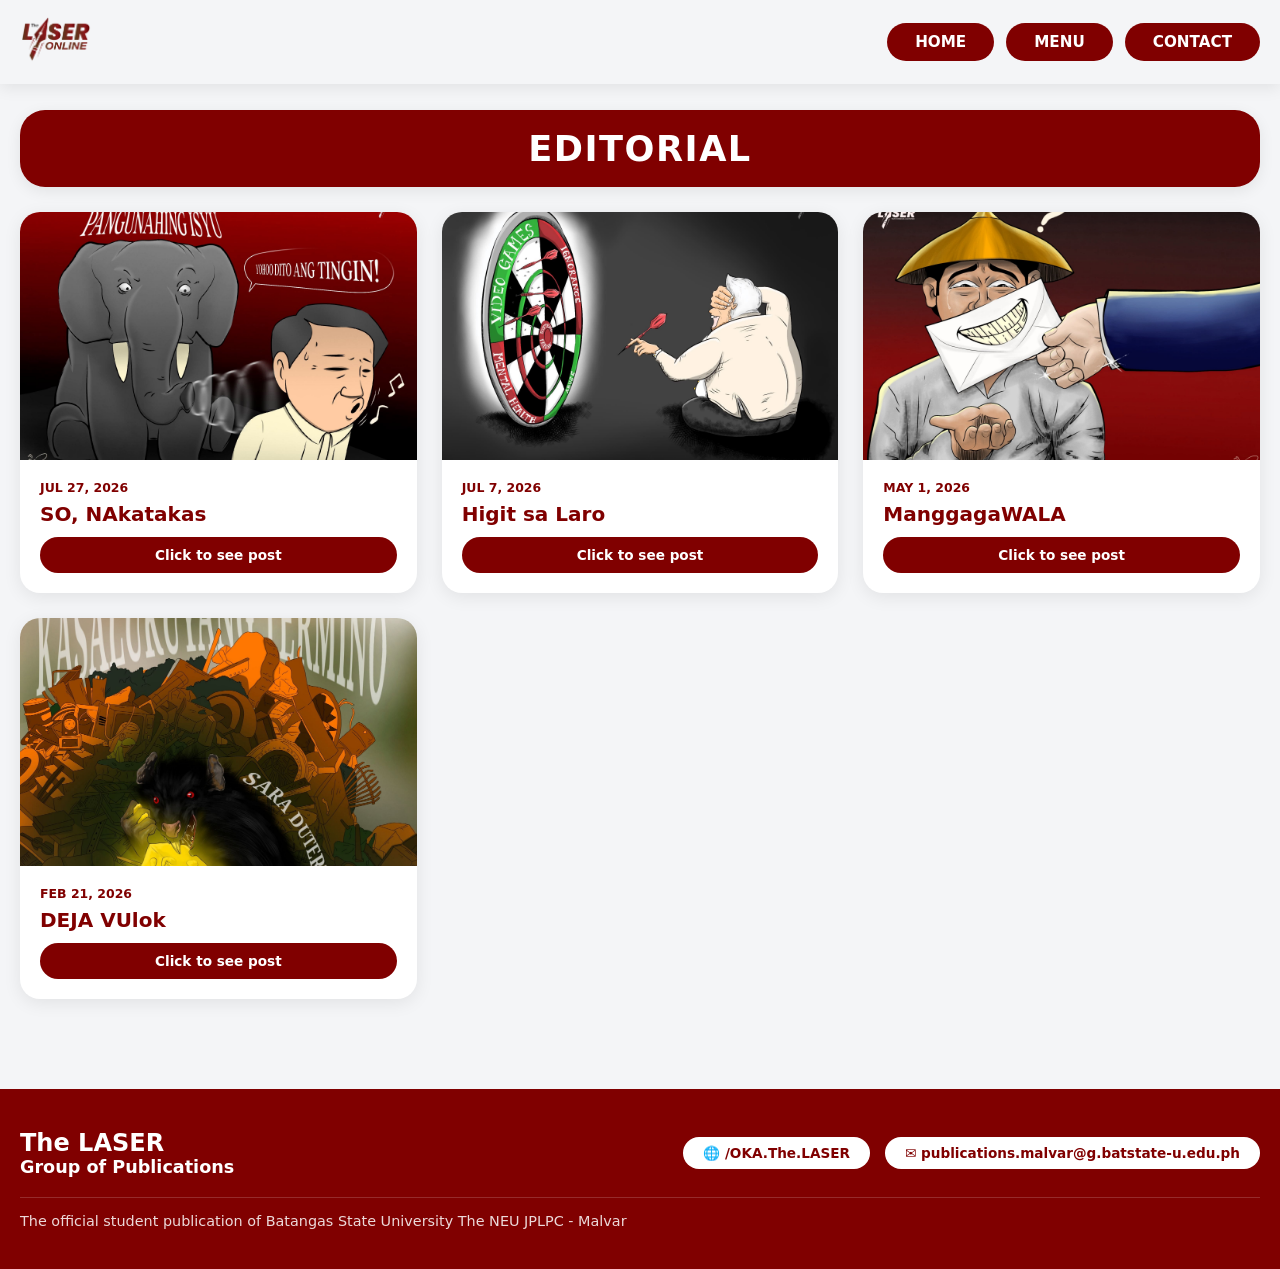
<file: editorial.html>
<!DOCTYPE html>
<html lang="en">
<head>
  <meta charset="UTF-8">
  <meta name="viewport" content="width=device-width, initial-scale=1.0">
  <title>Editorial - The LASER</title>
  <link rel="stylesheet" href="index.css">
</head>
<body>

  <!-- STICKY NAVBAR -->
  <header>
    <div class="header-inner">
      <div class="logo-container">
        <a href="index.html">
          <img src="images/VARIANT1red - plain.png" class="site-logo" alt="The LASER Logo">
        </a>
      </div>
      
      <nav>
        <a href="index.html" class="btn-nav">HOME</a>
        
        <div class="menu-dropdown-container">
          <button class="btn-nav" id="menuBtn">MENU</button>
          <div class="dropdown-panel" id="dropdownPanel">
            <div class="dropdown-grid">
              <a href="analaser.html" class="dropdown-item">AnaLASER</a>
              <a href="telaserye.html" class="dropdown-item">TeLASERye</a>
              <a href="editorial.html" class="dropdown-item">Editorial</a>
              <!-- <a href="sports.html" class="dropdown-item">Sports</a> -->
              <a href="broadcast.html" class="dropdown-item">Broadcast</a>
              <a href="editions.html" class="dropdown-item">Editions</a>
              <a href="advisories.html" class="dropdown-item">Advisories</a>
              <a href="literary.html" class="dropdown-item">Literary</a>
              <a href="editorialboard.html" class="dropdown-item">Editorial Board</a>
            </div>
          </div>
        </div>

        <a href="contact.html" class="btn-nav">CONTACT</a>
      </nav>
    </div>
  </header>

  <div class="container">
    <!-- PAGE TITLE BANNER -->
    <div class="page-title-banner">
      <h1>EDITORIAL</h1>
    </div>

    <!-- COMPACT POSTS GRID -->
    <div class="highlights-archive-grid">
      
      <!-- CARD 1 -->
      <article class="archive-card">
        <div class="archive-card-media">
          <img src="images/editorial 1.jpg" alt="Recent Post 1">
        </div>
        <div class="archive-card-body">
          <span class="archive-card-date">JUL 27, 2026</span>
          <h2 class="archive-card-title">SO, NAkatakas</h2>
          <a href="https://www.facebook.com/share/p/19bveay7Su/" target="_blank" rel="noopener noreferrer" class="btn-see-post">
            Click to see post
          </a>
        </div>
      </article>

      <!-- CARD 2 -->
      <article class="archive-card">
        <div class="archive-card-media">
          <img src="images/editorial 3.jpg" alt="Recent Post 2">
        </div>
        <div class="archive-card-body">
          <span class="archive-card-date">JUL 7, 2026</span>
          <h2 class="archive-card-title">Higit sa Laro</h2>
          <a href="https://www.facebook.com/share/p/1HrCXJ7JwB/" target="_blank" rel="noopener noreferrer" class="btn-see-post">
            Click to see post
          </a>
        </div>
      </article>

      <!-- CARD 3 -->
      <article class="archive-card">
        <div class="archive-card-media">
          <img src="images/editorial 4.jpg" alt="Recent Post 3">
        </div>
        <div class="archive-card-body">
          <span class="archive-card-date">MAY 1, 2026</span>
          <h2 class="archive-card-title">ManggagaWALA</h2>
          <a href="https://www.facebook.com/share/p/1Brto4C1Xb/" target="_blank" rel="noopener noreferrer" class="btn-see-post">
            Click to see post
          </a>
        </div>
      </article>

      <!-- CARD 4 -->
        <article class="archive-card">
            <div class="archive-card-media">
            <img src="images/editorial 2.jpg" alt="Recent Post 4">
            </div>
            <div class="archive-card-body">
            <span class="archive-card-date">FEB 21, 2026</span>
            <h2 class="archive-card-title">DEJA VUlok</h2>
            <a href="https://www.facebook.com/share/p/1cdXsDF3Ma/" target="_blank" rel="noopener noreferrer" class="btn-see-post">
                Click to see post
            </a>
            </div>

    </div>
  </div>

  <!-- FOOTER -->
  <footer>
    <div class="footer-content">
      <div class="footer-top">
        <div class="footer-brand">
          <h2>The LASER</h2>
          <p>Group of Publications</p>
        </div>
        <div class="footer-links">
          <a href="#" class="footer-btn">🌐 /OKA.The.LASER</a>
          <a href="mailto:publications.malvar@g.batstate-u.edu.ph" class="footer-btn">✉️ publications.malvar@g.batstate-u.edu.ph</a>
        </div>
      </div>
      <div class="footer-bottom">
        <p>The official student publication of Batangas State University The NEU JPLPC - Malvar</p>
      </div>
    </div>
  </footer>

  <script src="script.js"></script>
</body>
</html>
</file>
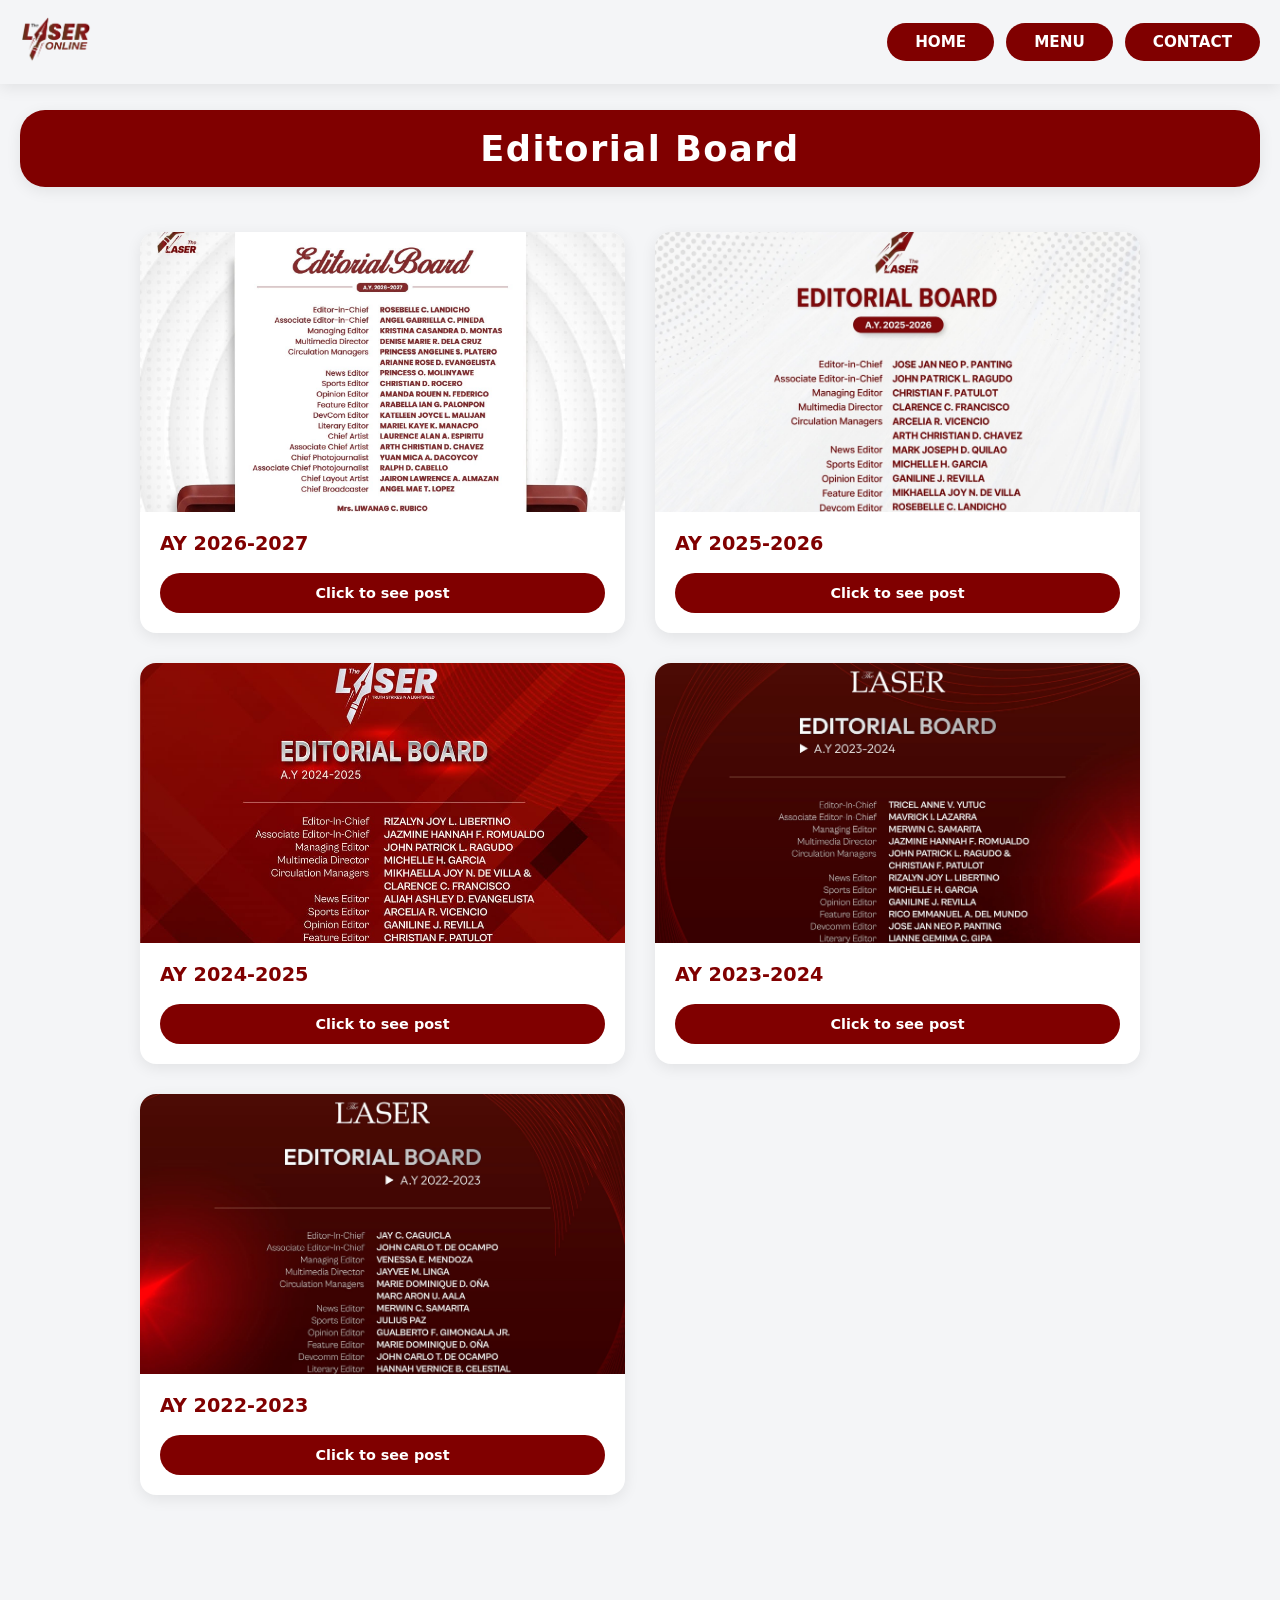
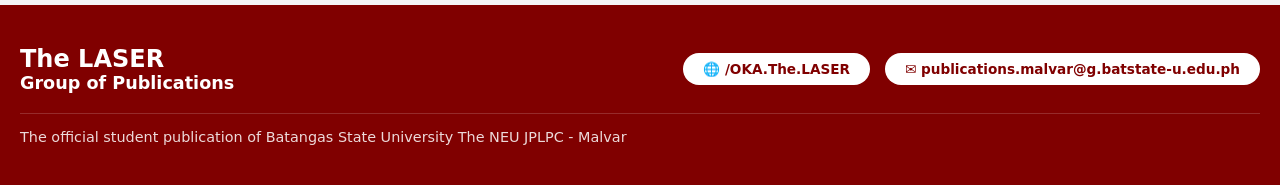
<file: editorialboard.html>
<!DOCTYPE html>
<html lang="en">
<head>
  <meta charset="UTF-8">
  <meta name="viewport" content="width=device-width, initial-scale=1.0">
  <title>Editorial Board - The LASER</title>
  <link rel="stylesheet" href="index.css">
</head>
<body>

  <!-- STICKY NAVBAR -->
  <header>
    <div class="header-inner">
      <div class="logo-container">
        <a href="index.html">
          <img src="images/VARIANT1red - plain.png" class="site-logo" alt="The LASER Logo">
        </a>
      </div>
      
      <nav>
        <a href="index.html" class="btn-nav">HOME</a>
        
        <div class="menu-dropdown-container">
          <button class="btn-nav" id="menuBtn">MENU</button>
          <div class="dropdown-panel" id="dropdownPanel">
            <div class="dropdown-grid">
              <a href="analaser.html" class="dropdown-item">AnaLASER</a>
              <a href="telaserye.html" class="dropdown-item">TeLASERye</a>
              <a href="editorial.html" class="dropdown-item">Editorial</a>
              <!-- <a href="sports.html" class="dropdown-item">Sports</a> -->
              <a href="broadcast.html" class="dropdown-item">Broadcast</a>
              <a href="editions.html" class="dropdown-item">Editions</a>
              <a href="advisories.html" class="dropdown-item">Advisories</a>
              <a href="literary.html" class="dropdown-item">Literary</a>
              <a href="editorialboard.html" class="dropdown-item">Editorial Board</a>
            </div>
          </div>
        </div>

        <a href="contact.html" class="btn-nav">CONTACT</a>
      </nav>
    </div>
  </header>

  <div class="container">
    <!-- PAGE TITLE BANNER -->
    <div class="page-title-banner">
      <h1>Editorial Board</h1>
    </div>

    <section class="board-grid">
  
  <!-- Card 1 -->
  <div class="archive-card">
    <div class="archive-card-image">
      <img src="images/eb 2026-2027.jpg" alt="Editorial Board Member 1">
    </div>
    <div class="archive-card-body">
      <h3 class="archive-card-title">AY 2026-2027</h3>
      <a href="https://www.facebook.com/share/p/1HZrL67V2u/" target="_blank" rel="noopener noreferrer" class="btn-see-post">Click to see post</a>
    </div>
  </div>

  <!-- Card 2 -->
  <div class="archive-card">
    <div class="archive-card-image">
      <img src="images/eb 2025-2026.jpg" alt="Editorial Board Member 2">
    </div>
    <div class="archive-card-body">
      <h3 class="archive-card-title">AY 2025-2026</h3>
      <a href="https://www.facebook.com/share/p/1ENW7qafM4/" target="_blank" rel="noopener noreferrer" class="btn-see-post">Click to see post</a>
    </div>
  </div>

  <!-- Card 3 -->
    <div class="archive-card">
        <div class="archive-card-image">
        <img src="images/eb 2024-2025.jpg" alt="Editorial Board Member 3">
        </div>
        <div class="archive-card-body">
        <h3 class="archive-card-title">AY 2024-2025</h3>
        <a href="https://www.facebook.com/share/p/1C5DZrkpGf/" target="_blank" rel="noopener noreferrer" class="btn-see-post">Click to see post</a>
        </div>
    </div>

    <!-- Card 4 -->
    <div class="archive-card">
      <div class="archive-card-image">
        <img src="images/eb 2023-2024.jpg" alt="Editorial Board Member 4">
      </div>
      <div class="archive-card-body">
        <h3 class="archive-card-title">AY 2023-2024</h3>
        <a href="https://www.facebook.com/share/p/1BuqHhckTe/" target="_blank" rel="noopener noreferrer" class="btn-see-post">Click to see post</a>
      </div>
    </div>

    <!-- Card 5 -->
    <div class="archive-card">
      <div class="archive-card-image">
        <img src="images/eb 2022-2023.jpg" alt="Editorial Board Member 5">
      </div>
      <div class="archive-card-body">
        <h3 class="archive-card-title">AY 2022-2023</h3>
        <a href="https://www.facebook.com/share/p/1DVRCRyn72/" target="_blank" rel="noopener noreferrer" class="btn-see-post">Click to see post</a>
      </div>
  </section>
  </div>

  <!-- FOOTER -->
  <footer>
    <div class="footer-content">
      <div class="footer-top">
        <div class="footer-brand">
          <h2>The LASER</h2>
          <p>Group of Publications</p>
        </div>
        <div class="footer-links">
          <a href="#" class="footer-btn">🌐 /OKA.The.LASER</a>
          <a href="mailto:publications.malvar@g.batstate-u.edu.ph" class="footer-btn">✉️ publications.malvar@g.batstate-u.edu.ph</a>
        </div>
      </div>
      <div class="footer-bottom">
        <p>The official student publication of Batangas State University The NEU JPLPC - Malvar</p>
      </div>
    </div>
  </footer>

  <script src="script.js"></script>
</body>
</html>
</file>
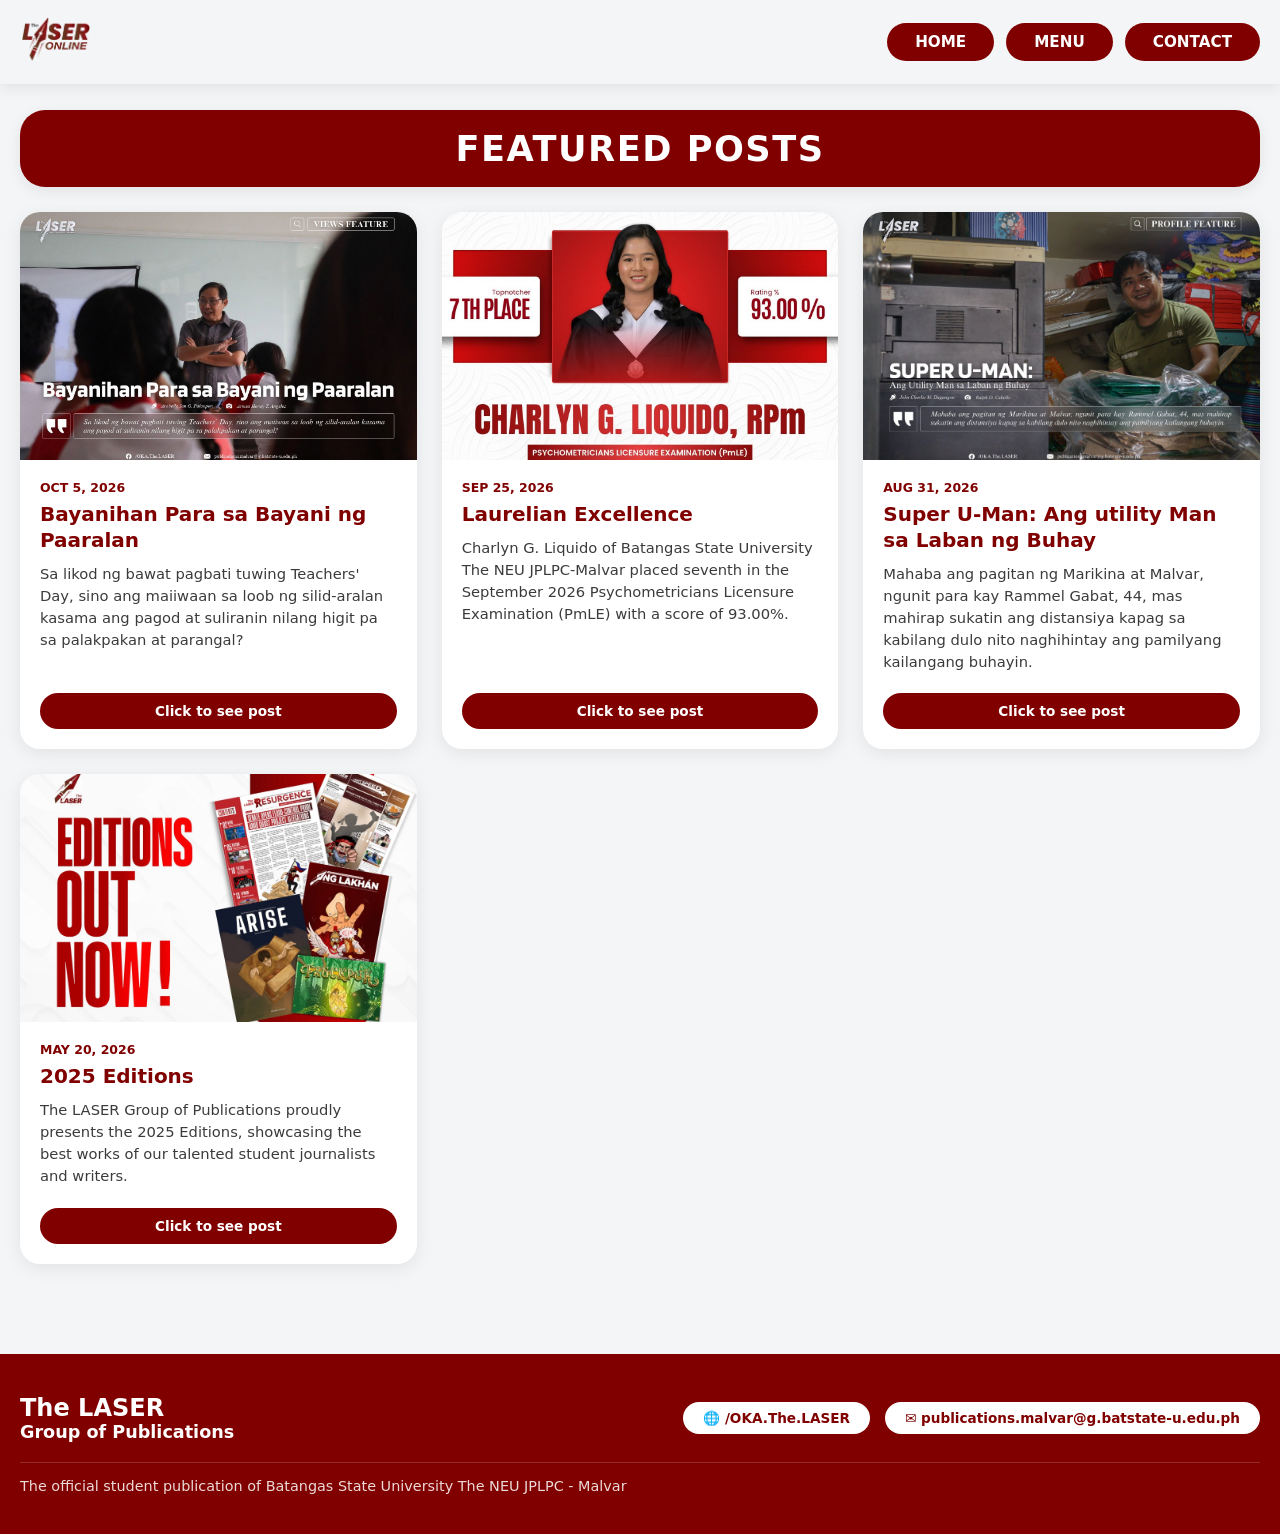
<file: featured.html>
<!DOCTYPE html>
<html lang="en">
<head>
  <meta charset="UTF-8">
  <meta name="viewport" content="width=device-width, initial-scale=1.0">
  <title>Featured Posts - The LASER</title>
  <link rel="stylesheet" href="index.css">
</head>
<body>

  <!-- STICKY NAVBAR -->
  <header>
    <div class="header-inner">
      <div class="logo-container">
        <a href="index.html">
          <img src="images/VARIANT1red - plain.png" class="site-logo" alt="The LASER Logo">
        </a>
      </div>
      
      <nav>
        <a href="index.html" class="btn-nav">HOME</a>
        
        <div class="menu-dropdown-container">
          <button class="btn-nav" id="menuBtn">MENU</button>
          <div class="dropdown-panel" id="dropdownPanel">
            <div class="dropdown-grid">
              <a href="analaser.html" class="dropdown-item">AnaLASER</a>
              <a href="telaserye.html" class="dropdown-item">TeLASERye</a>
              <a href="editorial.html" class="dropdown-item">Editorial</a>
              <!-- <a href="sports.html" class="dropdown-item">Sports</a> -->
              <a href="broadcast.html" class="dropdown-item">Broadcast</a>
              <a href="editions.html" class="dropdown-item">Editions</a>
              <a href="advisories.html" class="dropdown-item">Advisories</a>
              <a href="literary.html" class="dropdown-item">Literary</a>
              <a href="editorialboard.html" class="dropdown-item">Editorial Board</a>
            </div>
          </div>
        </div>

        <a href="contact.html" class="btn-nav">CONTACT</a>
      </nav>
    </div>
  </header>

  <div class="container">
    <!-- PAGE TITLE BANNER -->
    <div class="page-title-banner">
      <h1>FEATURED POSTS</h1>
    </div>

    <!-- COMPACT POSTS GRID -->
    <div class="highlights-archive-grid">
      
      <!-- CARD 1 -->
      <article class="archive-card">
        <div class="archive-card-media">
          <img src="images/teachers' day.jpg" alt="Featured Post 1">
        </div>
        <div class="archive-card-body">
          <span class="archive-card-date">OCT 5, 2026</span>
          <h2 class="archive-card-title">Bayanihan Para sa Bayani ng Paaralan</h2>
          <p class="archive-card-desc">
            Sa likod ng bawat pagbati tuwing Teachers' Day, sino ang maiiwaan sa loob ng silid-aralan kasama ang pagod at suliranin nilang higit pa sa palakpakan at parangal?
          </p>
          <a href="https://www.facebook.com/share/p/1F5vSgpWWw/" target="_blank" rel="noopener noreferrer" class="btn-see-post">
            Click to see post
          </a>
        </div>
      </article>

      <!-- CARD 1 -->
      <article class="archive-card">
        <div class="archive-card-media">
          <img src="images/topnotcher.jpg" alt="Featured Post 1">
        </div>
        <div class="archive-card-body">
          <span class="archive-card-date">SEP 25, 2026</span>
          <h2 class="archive-card-title">Laurelian Excellence</h2>
          <p class="archive-card-desc">
            Charlyn G. Liquido of Batangas State University The NEU JPLPC-Malvar placed seventh in the September 2026 Psychometricians Licensure Examination (PmLE) with a score of 93.00%.
          </p>
          <a href="https://www.facebook.com/share/p/1D3eQ4dm4y/" target="_blank" rel="noopener noreferrer" class="btn-see-post">
            Click to see post
          </a>
        </div>
      </article>

      <!-- CARD 2 -->
      <article class="archive-card">
        <div class="archive-card-media">
          <img src="images/kuya rammel.jpg" alt="Featured Post 2">
        </div>
        <div class="archive-card-body">
          <span class="archive-card-date">Aug 31, 2026</span>
          <h2 class="archive-card-title">Super U-Man: Ang utility Man sa Laban ng Buhay</h2>
          <p class="archive-card-desc">
            Mahaba ang pagitan ng Marikina at Malvar, ngunit para kay Rammel Gabat, 44, mas mahirap sukatin ang distansiya kapag sa kabilang dulo nito naghihintay ang pamilyang kailangang buhayin.
          </p>
          <a href="https://www.facebook.com/share/p/19dpnWm51i/" target="_blank" rel="noopener noreferrer" class="btn-see-post">
            Click to see post
          </a>
        </div>
      </article>

      <!-- CARD 2 -->
      <article class="archive-card">
        <div class="archive-card-media">
          <img src="images/editions.jpg" alt="Featured Post 2">
        </div>
        <div class="archive-card-body">
          <span class="archive-card-date">May 20, 2026</span>
          <h2 class="archive-card-title">2025 Editions</h2>
          <p class="archive-card-desc">
            The LASER Group of Publications proudly presents the 2025 Editions, showcasing the best works of our talented student journalists and writers.
          </p>
          <a href="https://www.facebook.com/share/p/1VDE3wwRPS/" target="_blank" rel="noopener noreferrer" class="btn-see-post">
            Click to see post
          </a>
        </div>
      </article>

      <!-- CARD 3 -->
      

    </div>
  </div>

  <!-- FOOTER -->
  <footer>
    <div class="footer-content">
      <div class="footer-top">
        <div class="footer-brand">
          <h2>The LASER</h2>
          <p>Group of Publications</p>
        </div>
        <div class="footer-links">
          <a href="#" class="footer-btn">🌐 /OKA.The.LASER</a>
          <a href="mailto:publications.malvar@g.batstate-u.edu.ph" class="footer-btn">✉️ publications.malvar@g.batstate-u.edu.ph</a>
        </div>
      </div>
      <div class="footer-bottom">
        <p>The official student publication of Batangas State University The NEU JPLPC - Malvar</p>
      </div>
    </div>
  </footer>

  <script src="script.js"></script>
</body>
</html>
</file>
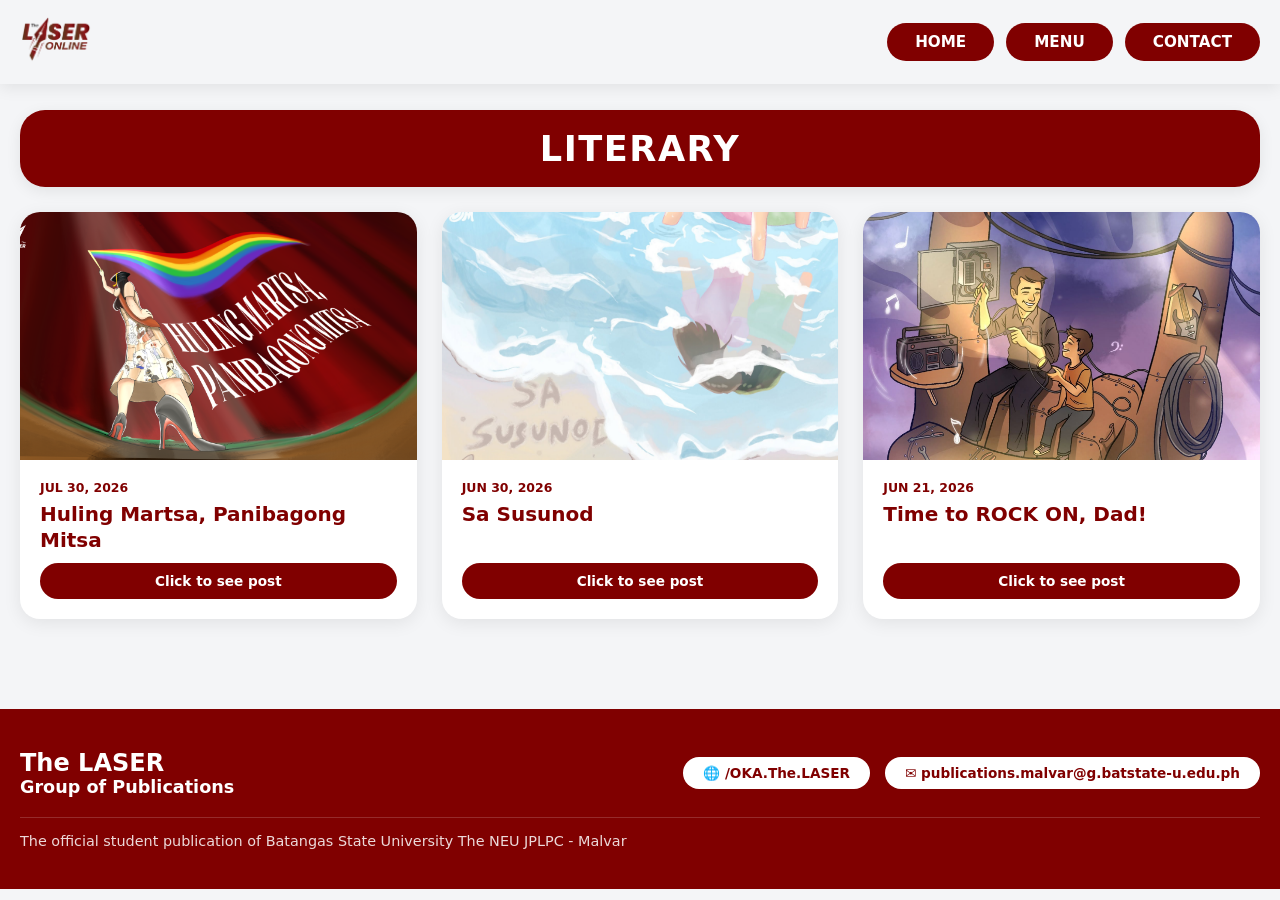
<file: literary.html>
<!DOCTYPE html>
<html lang="en">
<head>
  <meta charset="UTF-8">
  <meta name="viewport" content="width=device-width, initial-scale=1.0">
  <title>LITERARY - The LASER</title>
  <link rel="stylesheet" href="index.css">
</head>
<body>

  <!-- STICKY NAVBAR -->
  <header>
    <div class="header-inner">
      <div class="logo-container">
        <a href="index.html">
          <img src="images/VARIANT1red - plain.png" class="site-logo" alt="The LASER Logo">
        </a>
      </div>
      
      <nav>
        <a href="index.html" class="btn-nav">HOME</a>
        
        <div class="menu-dropdown-container">
          <button class="btn-nav" id="menuBtn">MENU</button>
          <div class="dropdown-panel" id="dropdownPanel">
            <div class="dropdown-grid">
              <a href="analaser.html" class="dropdown-item">AnaLASER</a>
              <a href="telaserye.html" class="dropdown-item">TeLASERye</a>
              <a href="editorial.html" class="dropdown-item">Editorial</a>
              <!-- <a href="sports.html" class="dropdown-item">Sports</a> -->
              <a href="broadcast.html" class="dropdown-item">Broadcast</a>
              <a href="editions.html" class="dropdown-item">Editions</a>
              <a href="advisories.html" class="dropdown-item">Advisories</a>
              <a href="literary.html" class="dropdown-item">Literary</a>
              <a href="editorialboard.html" class="dropdown-item">Editorial Board</a>
            </div>
          </div>
        </div>

        <a href="contact.html" class="btn-nav">CONTACT</a>
      </nav>
    </div>
  </header>

  <div class="container">
    <!-- PAGE TITLE BANNER -->
    <div class="page-title-banner">
      <h1>LITERARY</h1>
    </div>

    <!-- COMPACT POSTS GRID -->
    <div class="highlights-archive-grid">
      
    <!-- CARD 1 -->
      <article class="archive-card">
        <div class="archive-card-media">
          <img src="images/literary 3.PNG" alt="Recent Post 3">
        </div>
        <div class="archive-card-body">
          <span class="archive-card-date">JUL 30, 2026</span>
          <h2 class="archive-card-title">Huling Martsa, Panibagong Mitsa</h2>
          <a href="https://www.facebook.com/share/p/1CsEfhDDFf/" target="_blank" rel="noopener noreferrer" class="btn-see-post">
            Click to see post
          </a>
        </div>
      </article>

      <!-- CARD 2` -->
      <article class="archive-card">
        <div class="archive-card-media">
          <img src="images/literary.jpg" alt="Recent Post 1">
        </div>
        <div class="archive-card-body">
          <span class="archive-card-date">JUN 30, 2026</span>
          <h2 class="archive-card-title">Sa Susunod</h2>
          <a href="https://www.facebook.com/share/p/16FJJGopLbx/" target="_blank" rel="noopener noreferrer" class="btn-see-post">
            Click to see post
          </a>
        </div>
      </article>

      <!-- CARD 3 -->
      <article class="archive-card">
        <div class="archive-card-media">
          <img src="images/literary 2.jpg" alt="Recent Post 2">
        </div>
        <div class="archive-card-body">
          <span class="archive-card-date">JUN 21, 2026</span>
          <h2 class="archive-card-title">Time to ROCK ON, Dad!</h2>
          <a href="https://www.facebook.com/share/p/1c58guLLwU/" target="_blank" rel="noopener noreferrer" class="btn-see-post">
            Click to see post
          </a>
        </div>
      </article>
      

    </div>
  </div>

  <!-- FOOTER -->
  <footer>
    <div class="footer-content">
      <div class="footer-top">
        <div class="footer-brand">
          <h2>The LASER</h2>
          <p>Group of Publications</p>
        </div>
        <div class="footer-links">
          <a href="#" class="footer-btn">🌐 /OKA.The.LASER</a>
          <a href="mailto:publications.malvar@g.batstate-u.edu.ph" class="footer-btn">✉️ publications.malvar@g.batstate-u.edu.ph</a>
        </div>
      </div>
      <div class="footer-bottom">
        <p>The official student publication of Batangas State University The NEU JPLPC - Malvar</p>
      </div>
    </div>
  </footer>

  <script src="script.js"></script>
</body>
</html>
</file>
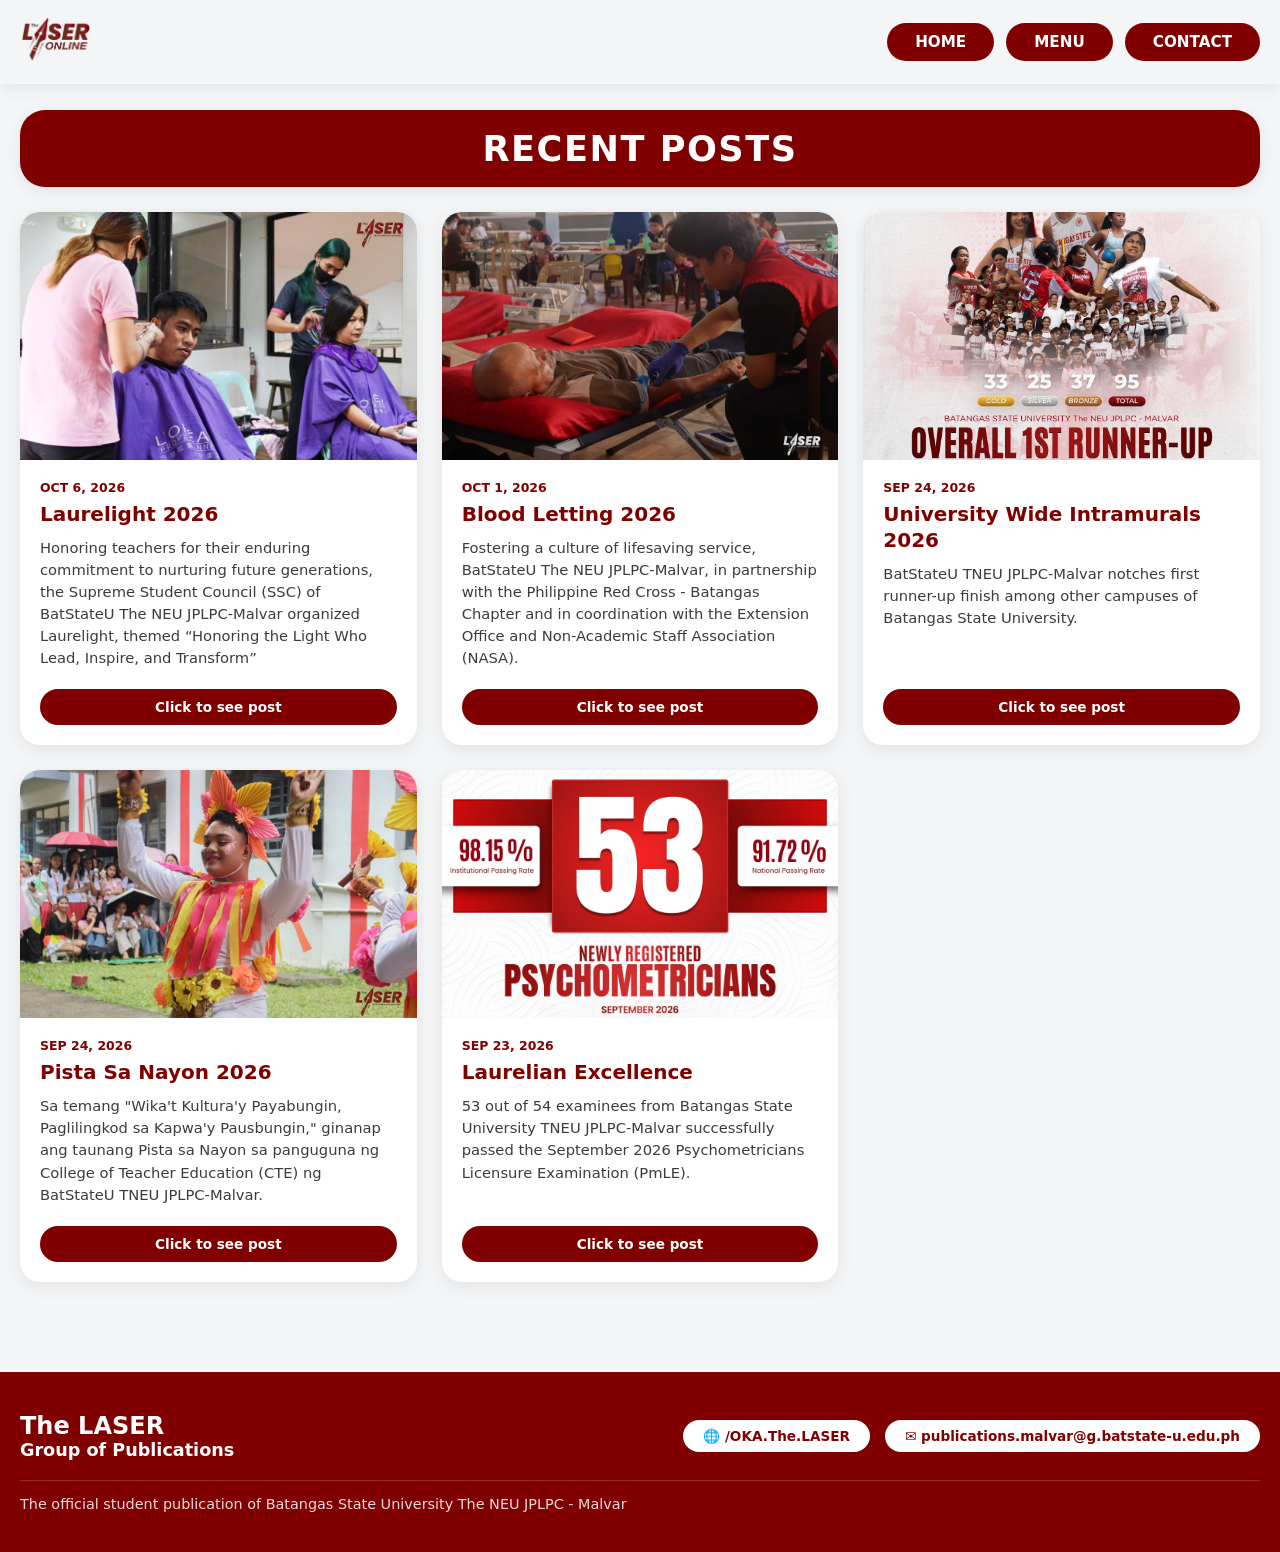
<file: recent.html>
<!DOCTYPE html>
<html lang="en">
<head>
  <meta charset="UTF-8">
  <meta name="viewport" content="width=device-width, initial-scale=1.0">
  <title>Recent Posts - The LASER</title>
  <link rel="stylesheet" href="index.css">
</head>
<body>

  <!-- STICKY NAVBAR -->
  <header>
    <div class="header-inner">
      <div class="logo-container">
        <a href="index.html">
          <img src="images/VARIANT1red - plain.png" class="site-logo" alt="The LASER Logo">
        </a>
      </div>
      
      <nav>
        <a href="index.html" class="btn-nav">HOME</a>
        
        <div class="menu-dropdown-container">
          <button class="btn-nav" id="menuBtn">MENU</button>
          <div class="dropdown-panel" id="dropdownPanel">
            <div class="dropdown-grid">
              <a href="analaser.html" class="dropdown-item">AnaLASER</a>
              <a href="telaserye.html" class="dropdown-item">TeLASERye</a>
              <a href="editorial.html" class="dropdown-item">Editorial</a>
              <!-- <a href="sports.html" class="dropdown-item">Sports</a> -->
              <a href="broadcast.html" class="dropdown-item">Broadcast</a>
              <a href="editions.html" class="dropdown-item">Editions</a>
              <a href="advisories.html" class="dropdown-item">Advisories</a>
              <a href="literary.html" class="dropdown-item">Literary</a>
              <a href="editorialboard.html" class="dropdown-item">Editorial Board</a>
            </div>
          </div>
        </div>

        <a href="contact.html" class="btn-nav">CONTACT</a>
      </nav>
    </div>
  </header>

  <div class="container">
    <!-- PAGE TITLE BANNER -->
    <div class="page-title-banner">
      <h1>RECENT POSTS</h1>
    </div>

    <!-- COMPACT POSTS GRID -->
    <div class="highlights-archive-grid">
      
      <!-- CARD 1 -->
       <article class="archive-card">
        <div class="archive-card-media">
          <img src="images/teachers day event.jpg" alt="Recent Post 1">
        </div>
        <div class="archive-card-body">
          <span class="archive-card-date">OCT 6, 2026</span>
          <h2 class="archive-card-title">Laurelight 2026</h2>
          <p class="archive-card-desc">
            Honoring teachers for their enduring commitment to nurturing future generations, the Supreme Student Council (SSC) of BatStateU The NEU JPLPC-Malvar organized Laurelight, themed “Honoring the Light Who Lead, Inspire, and Transform”
          </p>
          <a href="https://www.facebook.com/share/p/1EukN6JzH5/" target="_blank" rel="noopener noreferrer" class="btn-see-post">
            Click to see post
          </a>
        </div>
       </article>

      <!--Card 2-->
      <article class="archive-card">
        <div class="archive-card-media">
          <img src="images/blood letting.jpg" alt="Recent Post 1">
        </div>
        <div class="archive-card-body">
          <span class="archive-card-date">OCT 1, 2026</span>
          <h2 class="archive-card-title">Blood Letting 2026</h2>
          <p class="archive-card-desc">
            Fostering a culture of lifesaving service, BatStateU The NEU JPLPC-Malvar, in partnership with the Philippine Red Cross - Batangas Chapter and in coordination with the Extension Office and Non-Academic Staff Association (NASA).
          </p>
          <a href="https://www.facebook.com/share/p/1Mt51mtegt/" target="_blank" rel="noopener noreferrer" class="btn-see-post">
            Click to see post
          </a>
        </div>
      </article>

      <!-- CARD 3 -->
      <article class="archive-card">
        <div class="archive-card-media">
          <img src="images/recent post.jpg" alt="Recent Post 1">
        </div>
        <div class="archive-card-body">
          <span class="archive-card-date">SEP 24, 2026</span>
          <h2 class="archive-card-title">University Wide Intramurals 2026</h2>
          <p class="archive-card-desc">
            BatStateU TNEU JPLPC-Malvar notches first runner-up finish among other campuses of Batangas State University.
          </p>
          <a href="https://www.facebook.com/share/p/18sDu7E21R/" target="_blank" rel="noopener noreferrer" class="btn-see-post">
            Click to see post
          </a>
        </div>
      </article>

      <!-- CARD 2 -->
       <article class="archive-card">
        <div class="archive-card-media">
          <img src="images/pista.jpg" alt="Recent Post 2">
        </div>
        <div class="archive-card-body">
          <span class="archive-card-date">SEP 24, 2026</span>
          <h2 class="archive-card-title">Pista Sa Nayon 2026</h2>
          <p class="archive-card-desc">
            Sa temang "Wika't Kultura'y Payabungin, Paglilingkod sa Kapwa'y Pausbungin," ginanap ang taunang Pista sa Nayon sa panguguna ng College of Teacher Education (CTE) ng BatStateU TNEU JPLPC-Malvar.
          </p>
          <a href="https://www.facebook.com/share/p/1CZwZDZRBJ/" target="_blank" rel="noopener noreferrer" class="btn-see-post">
            Click to see post
          </a>
        </div>
      </article>

      <!-- CARD 3 -->
      <article class="archive-card">
        <div class="archive-card-media">
          <img src="images/pmle.jpg" alt="Recent Post 3">
        </div>
        <div class="archive-card-body">
          <span class="archive-card-date">SEP 23, 2026</span>
          <h2 class="archive-card-title">Laurelian Excellence</h2>
          <p class="archive-card-desc">
            53 out of 54 examinees from Batangas State University TNEU JPLPC-Malvar successfully passed the September 2026 Psychometricians Licensure Examination (PmLE).
          </p>
          <a href="https://www.facebook.com/share/p/1J1K3EyJur/" target="_blank" rel="noopener noreferrer" class="btn-see-post">
            Click to see post
          </a>
        </div>
      </article>

    </div>
  </div>

  <!-- FOOTER -->
  <footer>
    <div class="footer-content">
      <div class="footer-top">
        <div class="footer-brand">
          <h2>The LASER</h2>
          <p>Group of Publications</p>
        </div>
        <div class="footer-links">
          <a href="#" class="footer-btn">🌐 /OKA.The.LASER</a>
          <a href="mailto:publications.malvar@g.batstate-u.edu.ph" class="footer-btn">✉️ publications.malvar@g.batstate-u.edu.ph</a>
        </div>
      </div>
      <div class="footer-bottom">
        <p>The official student publication of Batangas State University The NEU JPLPC - Malvar</p>
      </div>
    </div>
  </footer>

  <script src="script.js"></script>
</body>
</html>
</file>
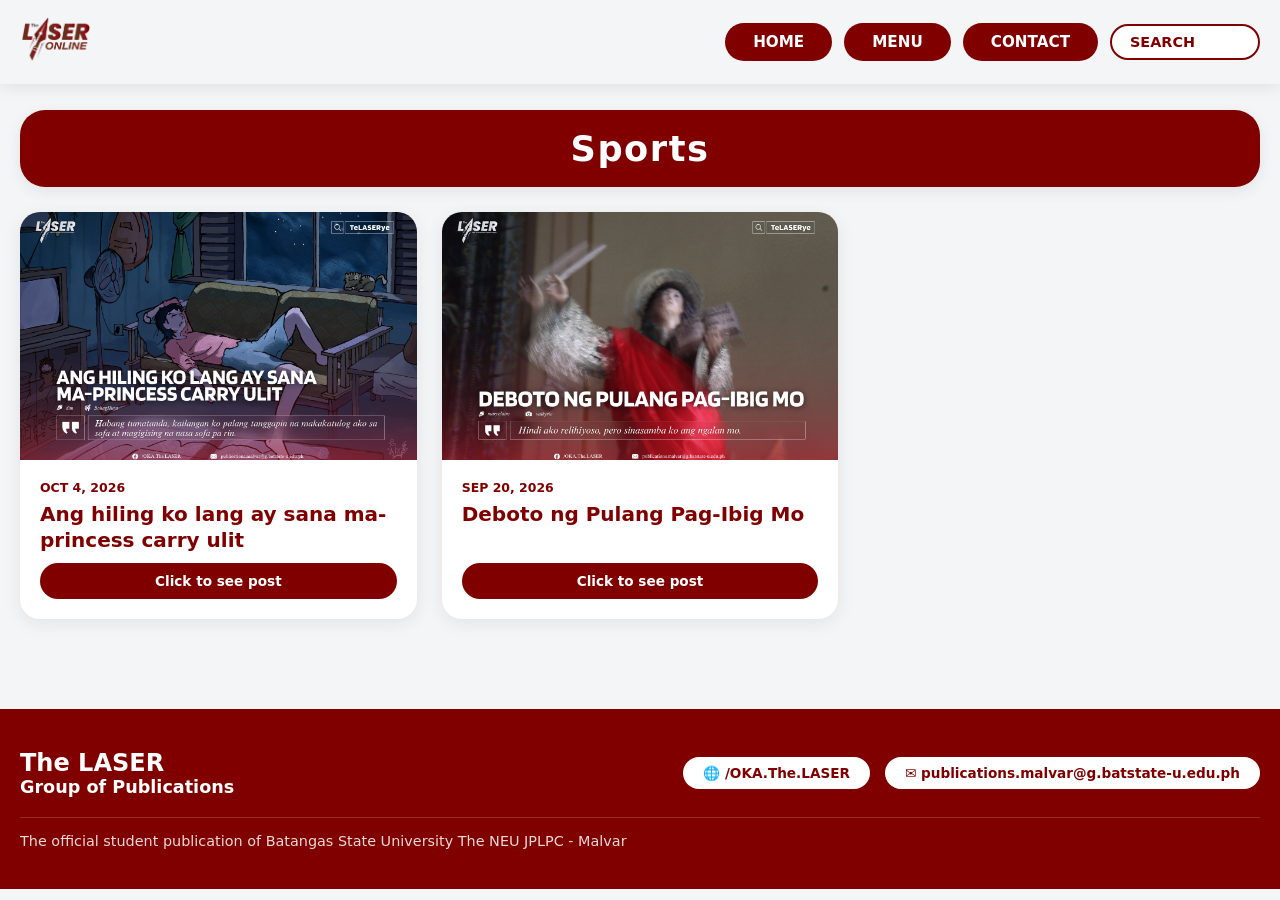
<file: sports.html>
<!DOCTYPE html>
<html lang="en">
<head>
  <meta charset="UTF-8">
  <meta name="viewport" content="width=device-width, initial-scale=1.0">
  <title>Sports - The LASER</title>
  <link rel="stylesheet" href="index.css">
</head>
<body>

  <!-- STICKY NAVBAR -->
  <header>
    <div class="header-inner">
      <div class="logo-container">
        <a href="index.html">
          <img src="images/VARIANT1red - plain.png" class="site-logo" alt="The LASER Logo">
        </a>
      </div>
      
      <nav>
        <a href="index.html" class="btn-nav">HOME</a>
        
        <div class="menu-dropdown-container">
          <button class="btn-nav" id="menuBtn">MENU</button>
          <div class="dropdown-panel" id="dropdownPanel">
            <div class="dropdown-grid">
              <a href="analaser.html" class="dropdown-item">AnaLASER</a>
              <a href="telaserye.html" class="dropdown-item">TeLASERye</a>
              <a href="editorial.html" class="dropdown-item">Editorial</a>
              <!-- <a href="sports.html" class="dropdown-item">Sports</a> -->
              <a href="broadcast.html" class="dropdown-item">Broadcast</a>
              <a href="editions.html" class="dropdown-item">Editions</a>
              <a href="advisories.html" class="dropdown-item">Advisories</a>
              <a href="literary.html" class="dropdown-item">Literary</a>
              <a href="editorialboard.html" class="dropdown-item">Editorial Board</a>
            </div>
          </div>
        </div>

        <a href="#" class="btn-nav">CONTACT</a>
        <div class="search-box">
          <input type="text" placeholder="SEARCH" id="searchInput">
        </div>
      </nav>
    </div>
  </header>

  <div class="container">
    <!-- PAGE TITLE BANNER -->
    <div class="page-title-banner">
      <h1>Sports</h1>
    </div>

    <!-- COMPACT POSTS GRID -->
    <div class="highlights-archive-grid">
      
    <!-- CARD 1 -->
     <article class="archive-card">
        <div class="archive-card-media">
          <img src="images/2. Substack.png" alt="Recent Post 1">
        </div>
        <div class="archive-card-body">
          <span class="archive-card-date">OCT 4, 2026</span>
          <h2 class="archive-card-title">Ang hiling ko lang ay sana ma-princess carry ulit</h2>
          <a href="https://www.facebook.com/share/p/1CVT2YqMwU/" target="_blank" rel="noopener noreferrer" class="btn-see-post">
            Click to see post
          </a>
        </div>
      </article>
      

      <!-- CARD 2` -->
      <article class="archive-card">
        <div class="archive-card-media">
          <img src="images/1. Substack.png" alt="Recent Post 3">
        </div>
        <div class="archive-card-body">
          <span class="archive-card-date">SEP 20, 2026</span>
          <h2 class="archive-card-title">Deboto ng Pulang Pag-Ibig Mo</h2>
          <a href="https://www.facebook.com/share/p/1ByNKQwWsH/" target="_blank" rel="noopener noreferrer" class="btn-see-post">
            Click to see post
          </a>
        </div>
      </article>

      <!-- CARD 3 -->
      

    </div>
  </div>

  <!-- FOOTER -->
  <footer>
    <div class="footer-content">
      <div class="footer-top">
        <div class="footer-brand">
          <h2>The LASER</h2>
          <p>Group of Publications</p>
        </div>
        <div class="footer-links">
          <a href="#" class="footer-btn">🌐 /OKA.The.LASER</a>
          <a href="mailto:publications.malvar@g.batstate-u.edu.ph" class="footer-btn">✉️ publications.malvar@g.batstate-u.edu.ph</a>
        </div>
      </div>
      <div class="footer-bottom">
        <p>The official student publication of Batangas State University The NEU JPLPC - Malvar</p>
      </div>
    </div>
  </footer>

  <script src="script.js"></script>
</body>
</html>
</file>
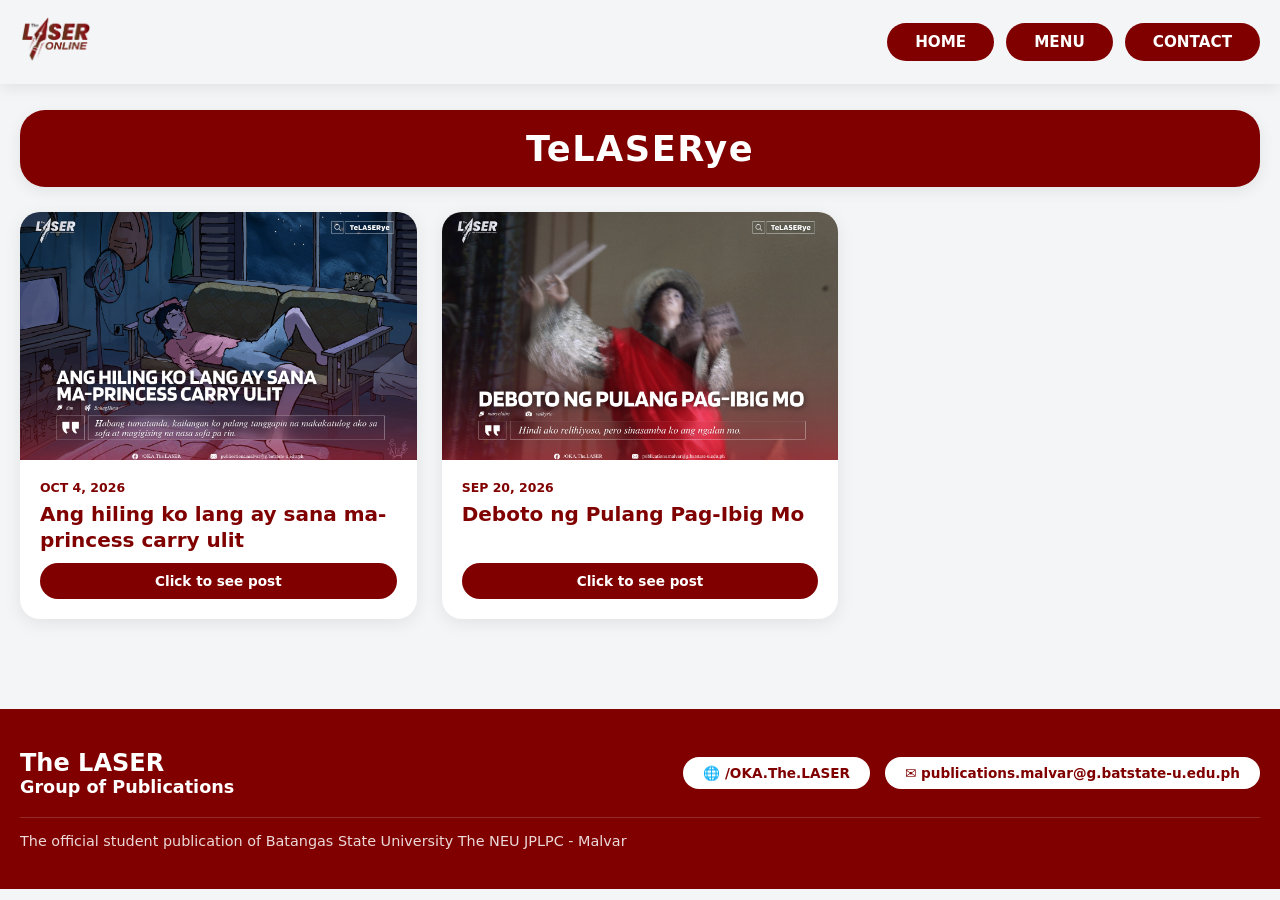
<file: telaserye.html>
<!DOCTYPE html>
<html lang="en">
<head>
  <meta charset="UTF-8">
  <meta name="viewport" content="width=device-width, initial-scale=1.0">
  <title>TeLASERye - The LASER</title>
  <link rel="stylesheet" href="index.css">
</head>
<body>

  <!-- STICKY NAVBAR -->
  <header>
    <div class="header-inner">
      <div class="logo-container">
        <a href="index.html">
          <img src="images/VARIANT1red - plain.png" class="site-logo" alt="The LASER Logo">
        </a>
      </div>
      
      <nav>
        <a href="index.html" class="btn-nav">HOME</a>
        
        <div class="menu-dropdown-container">
          <button class="btn-nav" id="menuBtn">MENU</button>
          <div class="dropdown-panel" id="dropdownPanel">
            <div class="dropdown-grid">
              <a href="analaser.html" class="dropdown-item">AnaLASER</a>
              <a href="telaserye.html" class="dropdown-item">TeLASERye</a>
              <a href="editorial.html" class="dropdown-item">Editorial</a>
              <!-- <a href="sports.html" class="dropdown-item">Sports</a> -->
              <a href="broadcast.html" class="dropdown-item">Broadcast</a>
              <a href="editions.html" class="dropdown-item">Editions</a>
              <a href="advisories.html" class="dropdown-item">Advisories</a>
              <a href="literary.html" class="dropdown-item">Literary</a>
              <a href="editorialboard.html" class="dropdown-item">Editorial Board</a>
            </div>
          </div>
        </div>

        <a href="contact.html" class="btn-nav">CONTACT</a>
      </nav>
    </div>
  </header>

  <div class="container">
    <!-- PAGE TITLE BANNER -->
    <div class="page-title-banner">
      <h1>TeLASERye</h1>
    </div>

    <!-- COMPACT POSTS GRID -->
    <div class="highlights-archive-grid">
      
    <!-- CARD 1 -->
     <article class="archive-card">
        <div class="archive-card-media">
          <img src="images/2. Substack.png" alt="Recent Post 1">
        </div>
        <div class="archive-card-body">
          <span class="archive-card-date">OCT 4, 2026</span>
          <h2 class="archive-card-title">Ang hiling ko lang ay sana ma-princess carry ulit</h2>
          <a href="https://www.facebook.com/share/p/1CVT2YqMwU/" target="_blank" rel="noopener noreferrer" class="btn-see-post">
            Click to see post
          </a>
        </div>
      </article>
      

      <!-- CARD 2` -->
      <article class="archive-card">
        <div class="archive-card-media">
          <img src="images/1. Substack.png" alt="Recent Post 3">
        </div>
        <div class="archive-card-body">
          <span class="archive-card-date">SEP 20, 2026</span>
          <h2 class="archive-card-title">Deboto ng Pulang Pag-Ibig Mo</h2>
          <a href="https://www.facebook.com/share/p/1ByNKQwWsH/" target="_blank" rel="noopener noreferrer" class="btn-see-post">
            Click to see post
          </a>
        </div>
      </article>

      <!-- CARD 3 -->
      

    </div>
  </div>

  <!-- FOOTER -->
  <footer>
    <div class="footer-content">
      <div class="footer-top">
        <div class="footer-brand">
          <h2>The LASER</h2>
          <p>Group of Publications</p>
        </div>
        <div class="footer-links">
          <a href="#" class="footer-btn">🌐 /OKA.The.LASER</a>
          <a href="mailto:publications.malvar@g.batstate-u.edu.ph" class="footer-btn">✉️ publications.malvar@g.batstate-u.edu.ph</a>
        </div>
      </div>
      <div class="footer-bottom">
        <p>The official student publication of Batangas State University The NEU JPLPC - Malvar</p>
      </div>
    </div>
  </footer>

  <script src="script.js"></script>
</body>
</html>
</file>
<file: index.css>
:root {
  --maroon: #800000;
  --maroon-dark: #5c0000;
  --gray-light: #ececec;
  --gray-bg: #f4f5f7;
  --text-dark: #1a1a1a;
  --white: #ffffff;
}

* {
  box-sizing: border-box;
  margin: 0;
  padding: 0;
  font-family: 'Segoe UI', system-ui, -apple-system, sans-serif;
}

html, body {
  width: 100%;
  overflow-x: hidden;
  margin: 0;
  padding: 0;
}

body {
  background-color: var(--gray-bg);
  color: var(--text-dark);
  min-height: 100vh;
  display: flex;
  flex-direction: column;
}

.container {
  width: 100%;
  max-width: 1400px;
  margin: 0 auto;
  padding: 110px 20px 40px 20px;
}

a {
  text-decoration: none;
  color: inherit;
}

hr.divider {
  border: 0;
  height: 2px;
  background-color: #d1b2b2;
  margin: 35px 0;
}

/* --- FIXED NAVBAR --- */
header {
  position: fixed;
  top: 0;
  left: 0;
  width: 100%;
  background-color: var(--gray-bg);
  z-index: 1000;
  box-shadow: 0 4px 15px rgba(0, 0, 0, 0.08);
  overflow: visible !important;
}

.header-inner {
  max-width: 1400px;
  margin: 0 auto;
  padding: 15px 20px;
  display: flex;
  justify-content: space-between;
  align-items: center;
}

.site-logo {
  height: 50px;
  width: auto;
  object-fit: contain;
}

nav {
  display: flex;
  gap: 12px;
  align-items: center;
}

.btn-nav {
  background-color: var(--maroon);
  color: var(--white);
  padding: 10px 28px;
  border-radius: 25px;
  font-weight: 700;
  font-size: 0.95rem;
  transition: all 0.2s ease;
  border: none;
  cursor: pointer;
  display: inline-block;
}

.btn-nav:hover {
  background-color: var(--maroon-dark);
  transform: translateY(-2px);
}

.search-box {
  border: 2px solid var(--maroon);
  border-radius: 25px;
  padding: 8px 18px;
  display: flex;
  align-items: center;
  background: white;
}

.search-box input {
  border: none;
  outline: none;
  width: 110px;
  font-weight: 700;
  color: var(--maroon);
  text-transform: uppercase;
  font-size: 0.9rem;
}

.search-box input::placeholder {
  color: var(--maroon);
}

/* --- HERO BANNER --- */
.hero-banner {
  background-color: var(--maroon);
  border-radius: 25px;
  padding: 35px 45px;
  display: grid;
  grid-template-columns: 1fr 1.4fr;
  gap: 40px;
  align-items: center;
  color: var(--white);
  box-shadow: 0 10px 25px rgba(0, 0, 0, 0.08);
}

.hero-text h1 {
  font-size: 2.5rem;
  font-weight: 900;
  line-height: 1.1;
  text-transform: uppercase;
  letter-spacing: 1.5px;
}

.hero-video {
  background-color: var(--white);
  border-radius: 20px;
  height: 280px;
  display: flex;
  justify-content: center;
  align-items: center;
  padding: 8px;
  overflow: hidden;
}

.hero-video video {
  width: 100%;
  height: 100%;
  object-fit: cover;
  border-radius: 12px;
}

/* --- FEATURED & RELEASED EDITIONS CAROUSELS --- */
.featured-article {
  background-color: #e5e7eb;
  border-radius: 25px;
  padding: 35px;
  display: grid;
  grid-template-columns: 1fr 1.2fr;
  gap: 30px;
  align-items: center;
}

.featured-info h2 {
  color: var(--maroon);
  font-size: 2rem;
  font-weight: 900;
  text-transform: uppercase;
  line-height: 1.15;
  margin-bottom: 12px;
}

.featured-info p {
  color: var(--maroon);
  font-size: 1rem;
  line-height: 1.5;
  margin-bottom: 20px;
  opacity: 0.9;
}

.date-badge {
  background-color: var(--maroon);
  color: var(--white);
  padding: 8px 30px;
  border-radius: 20px;
  display: inline-block;
  font-size: 0.85rem;
  font-weight: 700;
}

.carousel-container {
  position: relative;
  width: 100%;
  aspect-ratio: 16 / 9;
  border-radius: 20px;
  overflow: hidden;
  box-shadow: 0 4px 15px rgba(0, 0, 0, 0.1);
}

.carousel-track {
  display: flex;
  width: 100%;
  height: 100%;
  transition: transform 0.4s ease-in-out;
}

.slide {
  min-width: 100%;
  height: 100%;
}

.slide .preview-photo {
  width: 100%;
  height: 100%;
  background-color: #ffffff;
}

.preview-photo img {
  width: 100%;
  height: 100%;
  object-fit: cover;
  display: block;
}

.carousel-btn {
  position: absolute;
  top: 50%;
  transform: translateY(-50%);
  background-color: rgba(128, 0, 0, 0.75);
  color: white;
  border: none;
  width: 36px;
  height: 36px;
  border-radius: 50%;
  cursor: pointer;
  font-size: 1.1rem;
  display: flex;
  align-items: center;
  justify-content: center;
  transition: background-color 0.2s;
  z-index: 10;
}

.carousel-btn:hover {
  background-color: var(--maroon);
}

.prev-btn { left: 12px; }
.next-btn { right: 12px; }

.carousel-dots {
  position: absolute;
  bottom: 12px;
  left: 50%;
  transform: translateX(-50%);
  display: flex;
  gap: 8px;
  z-index: 10;
}

.dot {
  width: 10px;
  height: 10px;
  background-color: rgba(128, 0, 0, 0.3);
  border-radius: 50%;
  cursor: pointer;
}

.dot.active {
  background-color: var(--maroon);
  transform: scale(1.2);
}

/* --- THREE COLUMN HIGHLIGHTS --- */
.highlights-grid {
  display: grid;
  grid-template-columns: repeat(3, 1fr);
  gap: 25px;
}

.highlight-card {
  text-align: center;
}

.highlight-card h3 {
  color: var(--maroon);
  font-size: 1.3rem;
  font-weight: 900;
  text-transform: uppercase;
  margin-bottom: 12px;
}

.highlight-box {
  background-color: #e5e7eb;
  border-radius: 20px;
  width: 100%;
  aspect-ratio: 1 / 1;
  margin-bottom: 12px;
  overflow: hidden;
  display: flex;
  justify-content: center;
  align-items: center;
}

.highlight-box img {
  width: 100%;
  height: 100%;
  object-fit: cover;
  display: block;
}

.highlight-card p {
  color: var(--maroon);
  font-size: 0.9rem;
  line-height: 1.4;
}

/* --- TWO-COLUMN CATEGORIES ROW (NEWS & LITERARY) --- */
.categories-row {
  display: grid;
  grid-template-columns: 1fr 1fr;
  gap: 35px;
  width: 100%;
}

.category-column {
  width: 100%;
}

.section-title {
  text-align: center;
  color: var(--maroon);
  font-size: 1.5rem;
  font-weight: 900;
  text-transform: uppercase;
  margin-bottom: 16px;
}

.category-carousel-wrapper {
  position: relative;
  width: 100%;
  overflow: hidden;
  border-radius: 22px;
  padding-bottom: 30px;
}

.category-card {
  background-color: var(--maroon);
  border-radius: 22px;
  padding: 18px;
  display: flex;
  flex-direction: column;
  gap: 12px;
  box-shadow: 0 8px 20px rgba(128, 0, 0, 0.15);
}

.hero-card-top {
  background-color: var(--white);
  border-radius: 16px;
  width: 100%;
  aspect-ratio: 16 / 9;
  overflow: hidden;
  display: flex;
  justify-content: center;
  align-items: center;
}

.hero-card-top img {
  width: 100%;
  height: 100%;
  object-fit: cover;
  display: block;
}

.card-row-2 {
  display: grid;
  grid-template-columns: 1fr 1fr;
  gap: 12px;
}

.pill-white {
  background-color: var(--white);
  border-radius: 14px;
  height: 40px;
}

.carousel-dots.dark-dots {
  bottom: 0px;
}

.dark-dots .dot {
  background-color: rgba(128, 0, 0, 0.25);
}

.dark-dots .dot.active {
  background-color: var(--maroon);
}

/* --- FOOTER --- */
footer {
  width: 100vw;
  position: relative;
  left: 50%;
  right: 50%;
  margin-left: -50vw;
  margin-right: -50vw;
  background-color: var(--maroon);
  color: var(--white);
  padding: 40px 0;
  margin-top: 50px;
  border-radius: 0;
}

.footer-content {
  width: 100%;
  max-width: 1400px;
  margin: 0 auto;
  padding: 0 20px;
  display: flex;
  flex-direction: column;
  gap: 20px;
}

.footer-top {
  display: flex;
  justify-content: space-between;
  align-items: center;
  flex-wrap: wrap;
  gap: 20px;
}

.footer-brand h2 {
  font-size: 1.5rem;
  font-weight: 900;
}

.footer-brand p {
  font-size: 1.1rem;
  font-weight: 700;
}

.footer-links {
  display: flex;
  gap: 15px;
  flex-wrap: wrap;
}

.footer-btn {
  background-color: var(--white);
  color: var(--maroon);
  padding: 8px 20px;
  border-radius: 20px;
  font-size: 0.85rem;
  font-weight: 700;
  display: flex;
  align-items: center;
  gap: 8px;
  transition: transform 0.2s;
}

.footer-btn:hover {
  transform: translateY(-2px);
}

.footer-bottom {
  font-size: 0.9rem;
  opacity: 0.85;
  border-top: 1px solid rgba(255, 255, 255, 0.2);
  padding-top: 15px;
}

/* ==========================================
   EDITIONS PAGE SPECIFIC STYLES (FIXED)
   ========================================== */

.editions-container {
  display: flex;
  flex-direction: column;
  align-items: center;
}

.page-title-banner {
  background-color: var(--maroon);
  color: var(--white);
  width: 100%;
  padding: 18px 25px;
  border-radius: 25px;
  text-align: center;
  box-shadow: 0 4px 15px rgba(0, 0, 0, 0.08);
  margin-bottom: 25px;
}

.page-title-banner h1 {
  font-size: 2.2rem;
  font-weight: 900;
  letter-spacing: 1.5px;
  margin: 0;
}

.academic-year-section {
  width: 100%;
  display: flex;
  flex-direction: column;
  align-items: center;
  gap: 35px;
}

.year-pill-header {
  border: 3px solid var(--maroon);
  border-radius: 30px;
  padding: 10px 40px;
  width: 100%;
  text-align: center;
  background-color: transparent;
}

.year-pill-header h2 {
  color: var(--maroon);
  font-size: 1.25rem;
  font-weight: 800;
  letter-spacing: 1px;
  margin: 0;
}

.publications-grid {
  display: grid;
  width: 100%;
  gap: 25px;
  align-items: end;
  justify-content: center;
}

.grid-3 {
  grid-template-columns: repeat(3, 1fr);
}

.grid-2 {
  grid-template-columns: repeat(2, minmax(280px, 400px));
  max-width: 850px;
  margin-left: auto;
  margin-right: auto;
}

.publication-item {
  display: flex;
  flex-direction: column;
  align-items: center;
  width: 100%;
}

/* --- CLEAN EDITIONS DISPLAY --- */

.cover-wrapper {
  position: relative;
  width: 100%;
  height: 380px; /* Fixed display height */
  background: transparent; /* Removed gray box */
  border-radius: 0;
  overflow: visible; /* Allows drop shadows to pop */
  box-shadow: none;
  display: flex;
  flex-direction: column;
  justify-content: flex-end;
  align-items: center;
}

.publication-cover-link {
  display: flex;
  justify-content: center;
  align-items: flex-end;
  width: 100%;
  height: calc(100% - 10px);
  padding: 0;
}

.cover-img {
  max-width: 100%;
  max-height: 100%;
  width: auto;
  height: auto;
  object-fit: contain;
  display: block;
  border-radius: 6px; /* Smooth rounded corners on the actual cover */
  /* Realistic publication drop shadow */
  box-shadow: 0 10px 25px rgba(0, 0, 0, 0.18), 0 2px 6px rgba(0, 0, 0, 0.1);
  transition: transform 0.3s cubic-bezier(0.25, 1, 0.5, 1), box-shadow 0.3s ease;
}

/* Hover Lift Effect on the Cover */
.publication-cover-link:hover .cover-img {
  transform: translateY(-8px) scale(1.02);
  box-shadow: 0 18px 35px rgba(128, 0, 0, 0.25), 0 4px 10px rgba(0, 0, 0, 0.12);
}

/* Elegant Thin Maroon Base Accent Line */
.base-pedestal {
  height: 4px;
  width: 80%;
  background-color: var(--maroon);
  border-radius: 2px;
  margin-top: 12px;
  opacity: 0.8;
}

.publication-caption {
  text-align: center;
  margin-top: 10px;
}

.publication-caption h3 {
  color: var(--maroon);
  font-size: 0.95rem;
  font-weight: 900;
  line-height: 1.2;
  text-transform: uppercase;
}

.publication-caption p {
  color: var(--maroon);
  font-size: 0.85rem;
  font-weight: 600;
  margin-top: 2px;
}

/* --- DROPDOWN MEGA MENU PANEL --- */
.menu-dropdown-container {
  position: relative;
  display: inline-block;
}

#menuBtn {
  border: none;
  cursor: pointer;
}

.dropdown-panel {
  position: absolute;
  top: calc(100% + 12px);
  left: 50%;
  transform: translateX(-50%) translateY(-10px);
  width: 480px;
  background-color: var(--white);
  border: 1px solid rgba(255, 255, 255, 0.1);
  border-radius: 16px;
  padding: 20px;
  box-shadow: 0 15px 35px rgba(0, 0, 0, 0.15);
  opacity: 0;
  visibility: hidden;
  transition: all 0.25s cubic-bezier(0.4, 0, 0.2, 1);
  z-index: 2000;
}

.dropdown-panel.active {
  opacity: 1;
  visibility: visible;
  transform: translateX(-50%) translateY(0);
}

.dropdown-grid {
  display: grid;
  grid-template-columns: repeat(3, 1fr);
  gap: 8px 12px;
}

.dropdown-item {
  color: var(--text-dark);
  font-size: 0.92rem;
  font-weight: 600;
  padding: 8px 14px;
  border-radius: 10px;
  transition: all 0.2s ease;
  white-space: nowrap;
}

.dropdown-item:hover {
  background-color: var(--maroon);
  color: var(--white);
  transform: translateY(-1px);
}

/* ==========================================
   ANALASER FEED LAYOUT
   ========================================== */

.analaser-feed {
  display: flex;
  flex-direction: column;
  gap: 35px;
  width: 100%;
}

.analaser-post-card {
  background-color: var(--white);
  border-radius: 24px;
  padding: 40px;
  box-shadow: 0 4px 25px rgba(0, 0, 0, 0.08);
  display: grid;
  grid-template-columns: 1.1fr 1fr;
  gap: 40px;
  align-items: start;
}

.post-text-col {
  display: flex;
  flex-direction: column;
}

.post-category-tag {
  color: #666;
  font-size: 0.9rem;
  font-weight: 600;
  margin-bottom: 8px;
}

.post-title {
  color: var(--maroon);
  font-size: 2rem;
  font-weight: 900;
  line-height: 1.2;
  margin-bottom: 16px;
}

.post-description {
  color: var(--text-dark);
  font-size: 1.05rem;
  line-height: 1.6;
  opacity: 0.9;
}

.post-reader-col {
  width: 100%;
}

.reader-carousel-container {
  position: relative;
  width: 100%;
  max-width: 550px;
  margin: 0 auto;
  border-radius: 16px;
  overflow: hidden;
  background-color: #f0f0f0;
  box-shadow: 0 4px 15px rgba(0, 0, 0, 0.1);
}

.reader-carousel-container .carousel-track {
  display: flex;
  width: 100%;
  transition: transform 0.4s ease-in-out;
}

.reader-slide {
  min-width: 100% !important;
  flex-shrink: 0;
  display: flex;
  justify-content: center;
  align-items: center;
}

.reader-slide img {
  width: 100%;
  max-height: 70vh;
  object-fit: contain;
  display: block;
}

.reader-carousel-container .carousel-btn {
  z-index: 20 !important;
  cursor: pointer;
  user-select: none;
}

/* ==========================================
   ALTERNATING CARDS (ANALASER)
   ========================================== */

.analaser-post-card:nth-of-type(odd) {
  background-color: var(--white);
  color: var(--text-dark);
}

.analaser-post-card:nth-of-type(odd) .post-title {
  color: var(--maroon);
}

.analaser-post-card:nth-of-type(odd) .post-description {
  color: var(--text-dark);
}

.analaser-post-card:nth-of-type(odd) .post-category-tag {
  color: #666;
}

.analaser-post-card:nth-of-type(even) {
  background-color: var(--maroon);
  color: var(--white);
}

.analaser-post-card:nth-of-type(even) .post-title,
.analaser-post-card:nth-of-type(even) .post-description {
  color: var(--white);
}

.analaser-post-card:nth-of-type(even) .post-category-tag {
  color: rgba(255, 255, 255, 0.75);
}

.analaser-post-card:nth-of-type(even) .reader-carousel-container {
  background-color: #2a0000;
}

.analaser-post-card:nth-of-type(even) .carousel-btn {
  background-color: rgba(255, 255, 255, 0.85);
  color: var(--maroon);
}

.analaser-post-card:nth-of-type(even) .carousel-btn:hover {
  background-color: var(--white);
}

.analaser-post-card:nth-of-type(even) .dot {
  background-color: rgba(255, 255, 255, 0.35);
}

.analaser-post-card:nth-of-type(even) .dot.active {
  background-color: var(--white);
}

/* ==========================================
   HIGHLIGHTS ARCHIVE PAGES (RECENT/FEATURED/ADVISORY)
   ========================================== */

.highlights-archive-grid {
  display: grid;
  grid-template-columns: repeat(auto-fill, minmax(320px, 1fr));
  gap: 25px;
  width: 100%;
  margin-top: 20px;
}

.archive-card {
  background-color: var(--white);
  border-radius: 20px;
  overflow: hidden;
  box-shadow: 0 4px 18px rgba(0, 0, 0, 0.08);
  display: flex;
  flex-direction: column;
  transition: transform 0.25s ease, box-shadow 0.25s ease;
}

.archive-card:hover {
  transform: translateY(-5px);
  box-shadow: 0 8px 25px rgba(128, 0, 0, 0.15);
}

.archive-card-media {
  width: 100%;
  aspect-ratio: 16 / 10;
  overflow: hidden;
  background-color: #eaeaea;
}

.archive-card-media img {
  width: 100%;
  height: 100%;
  object-fit: cover;
}

.archive-card-body {
  padding: 20px;
  display: flex;
  flex-direction: column;
  flex-grow: 1;
}

.archive-card-date {
  font-size: 0.78rem;
  font-weight: 700;
  color: var(--maroon);
  text-transform: uppercase;
  margin-bottom: 6px;
}

.archive-card-title {
  color: var(--maroon);
  font-size: 1.25rem;
  font-weight: 800;
  line-height: 1.3;
  margin-bottom: 10px;
}

.archive-card-desc {
  color: var(--text-dark);
  font-size: 0.92rem;
  line-height: 1.5;
  margin-bottom: 20px;
  opacity: 0.85;
  flex-grow: 1;
}

.btn-see-post {
  background-color: var(--maroon);
  color: var(--white);
  text-align: center;
  padding: 10px 18px;
  border-radius: 25px;
  font-weight: 700;
  font-size: 0.85rem;
  transition: background-color 0.2s ease, transform 0.2s ease;
  display: block;
  margin-top: auto;
}

.btn-see-post:hover {
  background-color: var(--maroon-dark);
  transform: translateY(-2px);
}

.highlight-box img.featured {
  object-position: 25% center;
}

#newsTrack .hero-card-top img {
  object-position: center 20%;
}

/* --- EDITORIAL BOARD GRID --- */
.board-grid {
  display: grid;
  grid-template-columns: repeat(2, 1fr);
  gap: 30px;
  max-width: 1000px;
  margin: 0 auto;
  padding: 20px 0;
}

.board-grid .archive-card {
  background-color: var(--white);
  border-radius: 16px;
  overflow: hidden;
  display: flex;
  flex-direction: column;
  box-shadow: 0 4px 15px rgba(0, 0, 0, 0.08);
  transition: transform 0.3s ease, box-shadow 0.3s ease;
}

.board-grid .archive-card:hover {
  transform: translateY(-5px);
  box-shadow: 0 8px 25px rgba(0, 0, 0, 0.12);
}

.board-grid .archive-card-image {
  width: 100%;
  height: 280px;
  overflow: hidden;
}

.board-grid .archive-card-image img {
  width: 100%;
  height: 100%;
  object-fit: cover;
  display: block;
}

.board-grid .archive-card-body {
  padding: 20px;
  display: flex;
  flex-direction: column;
  flex-grow: 1;
}

.board-grid .archive-card-title {
  color: var(--maroon);
  font-size: 1.2rem;
  font-weight: 800;
  line-height: 1.3;
  margin-bottom: 16px;
}

.board-grid .btn-see-post {
  background-color: var(--maroon);
  color: var(--white);
  text-align: center;
  padding: 12px 20px;
  border-radius: 25px;
  font-weight: 700;
  font-size: 0.9rem;
  text-decoration: none;
  margin-top: auto;
  transition: background-color 0.2s ease, transform 0.2s ease;
}

.board-grid .btn-see-post:hover {
  background-color: #600000;
  transform: scale(1.02);
}

.board-grid .archive-card:nth-child(1) .archive-card-image img { object-position: center 20%; }
.board-grid .archive-card:nth-child(2) .archive-card-image img { object-position: center 20%; }
.board-grid .archive-card:nth-child(3) .archive-card-image img { object-position: center 16%; }
.board-grid .archive-card:nth-child(4) .archive-card-image img { object-position: center 20%; }
.board-grid .archive-card:nth-child(5) .archive-card-image img { object-position: center 20%; }

/* ==========================================
   CONTACT PAGE STYLES
   ========================================== */

.contact-page-container {
  width: 100%;
  max-width: 1400px;
  margin: 0 auto;
  padding: 120px 40px 60px 40px;
}

.contact-banner {
  background-color: var(--maroon);
  color: var(--white);
  text-align: center;
  padding: 24px;
  border-radius: 20px;
  margin-bottom: 40px;
}

.contact-banner h1 {
  font-size: 2rem;
  font-weight: 900;
  letter-spacing: 2px;
  margin: 0;
}

.contact-grid {
  display: grid;
  grid-template-columns: 1fr 1fr;
  gap: 30px;
  align-items: stretch;
}

.contact-info-card,
.contact-logo-card {
  background-color: var(--white);
  padding: 40px;
  border-radius: 16px;
  box-shadow: 0 4px 20px rgba(0, 0, 0, 0.05);
  display: flex;
  flex-direction: column;
  justify-content: center;
  align-items: center;
  height: 100%;
}

.video-wrapper {
  width: 100%;
  height: 100%;
  display: flex;
  justify-content: center;
  align-items: center;
}

.contact-display-logo-video {
  max-width: 100%;
  max-height: 280px;
  width: auto;
  height: auto;
  object-fit: contain;
  pointer-events: none;
}

.contact-description {
  color: #555;
  line-height: 1.6;
  margin-bottom: 24px;
}

.info-list {
  display: flex;
  flex-direction: column;
  gap: 20px;
}

.info-item {
  display: flex;
  align-items: flex-start;
  gap: 15px;
}

.info-icon {
  font-size: 1.4rem;
  color: var(--maroon);
  background-color: #f8f8f8;
  width: 44px;
  height: 44px;
  border-radius: 50%;
  display: flex;
  align-items: center;
  justify-content: center;
  flex-shrink: 0;
}

.info-text {
  display: flex;
  flex-direction: column;
}

.info-text strong {
  color: #222;
  font-size: 0.95rem;
  margin-bottom: 2px;
}

.info-text a,
.info-text span {
  color: var(--maroon);
  text-decoration: none;
  font-size: 0.9rem;
  word-break: break-word;
}

.info-text a:hover {
  text-decoration: underline;
}

/* ==========================================
   MOBILE RESPONSIVE ADJUSTMENTS
   ========================================== */

@media (max-width: 1024px) {
  .hero-banner, .featured-article {
    grid-template-columns: 1fr;
  }
}

@media (max-width: 900px) {
  .categories-row {
    grid-template-columns: 1fr;
    gap: 25px;
  }

  .analaser-post-card {
    grid-template-columns: 1fr;
    padding: 25px;
    gap: 25px;
  }
}

@media (max-width: 768px) {
  .header-inner {
    flex-direction: column;
    gap: 10px;
    padding: 10px 15px;
  }

  nav {
    width: 100%;
    flex-wrap: wrap;
    justify-content: center;
    gap: 8px;
  }

  .btn-nav {
    padding: 6px 14px;
    font-size: 0.8rem;
  }

  .search-box {
    padding: 4px 12px;
  }

  .search-box input {
    width: 80px;
    font-size: 0.8rem;
  }

  .container {
    padding-top: 140px;
    padding-left: 15px;
    padding-right: 15px;
  }

  .hero-banner {
    grid-template-columns: 1fr;
    padding: 25px 20px;
    gap: 20px;
    text-align: center;
  }

  .hero-text h1 {
    font-size: 1.6rem;
    letter-spacing: 1px;
  }

  .hero-video {
    height: 200px;
  }

  .dropdown-panel {
    width: 90vw;
    max-width: 340px;
  }

  .dropdown-grid {
    grid-template-columns: repeat(2, 1fr);
  }

  .highlights-grid,
  .categories-row,
  .featured-article,
  .contact-grid,
  .board-grid {
    grid-template-columns: 1fr;
  }

  .grid-3, .grid-2 {
    grid-template-columns: 1fr;
    max-width: 400px;
  }

  .page-title-banner h1,
  .contact-banner h1 {
    font-size: 1.5rem;
  }

  .year-pill-header h2 {
    font-size: 1rem;
  }

  .cover-wrapper {
    height: 320px;
  }
}
</file>
